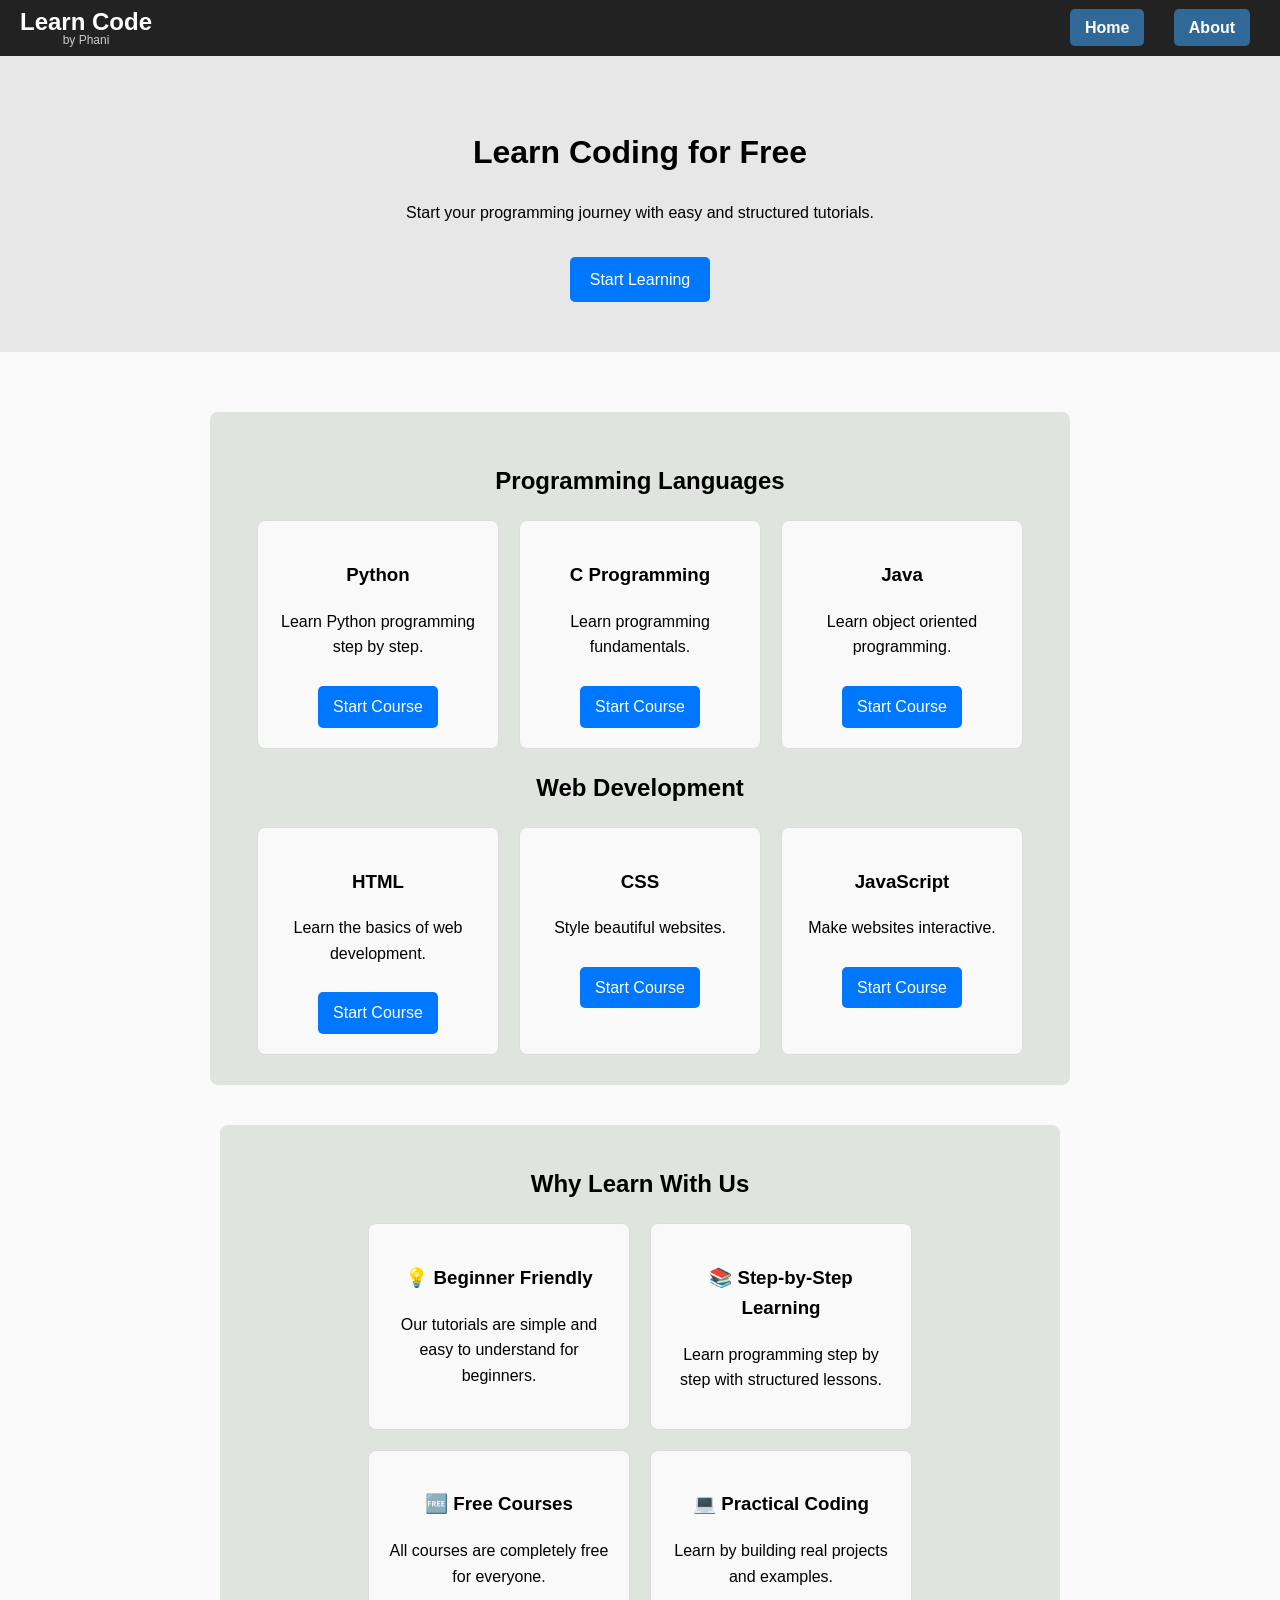
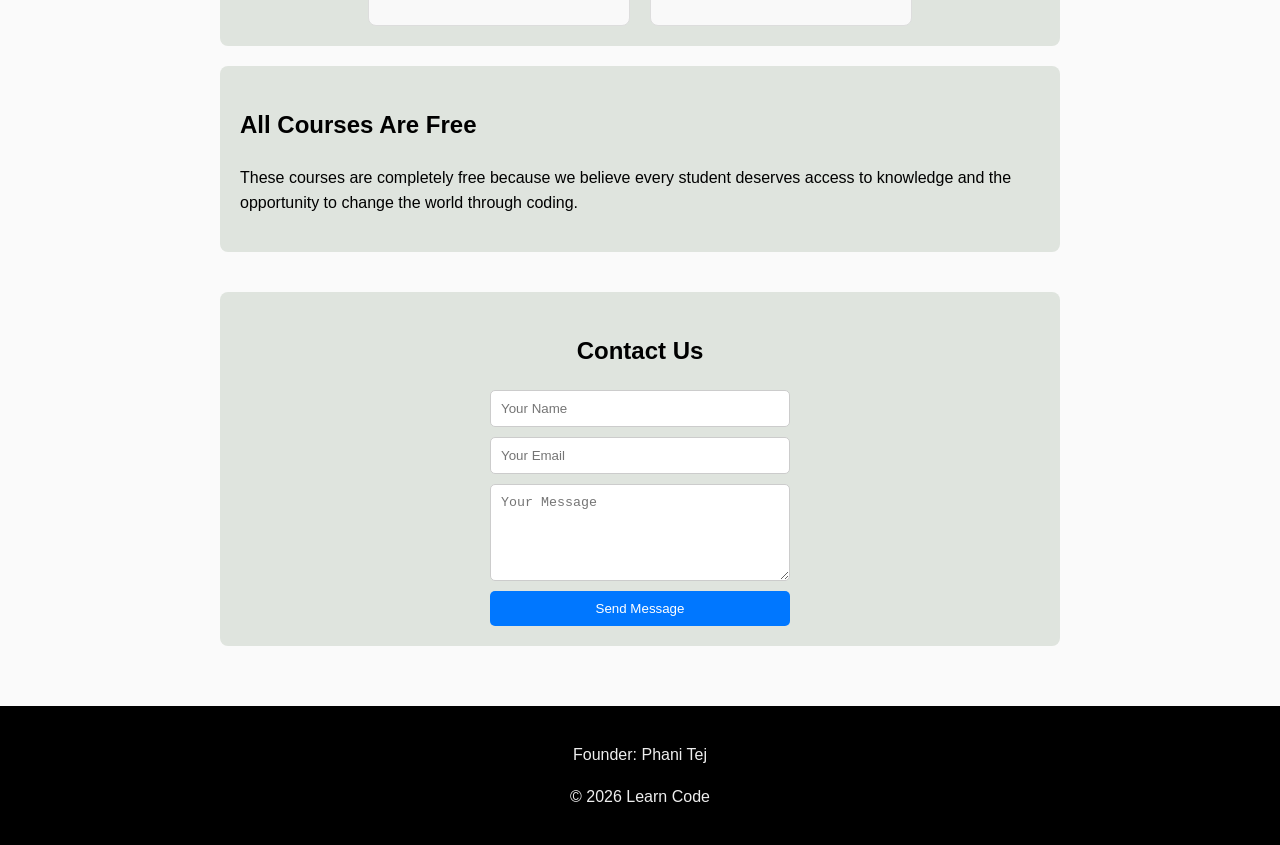
<file: index.html>
<!DOCTYPE html> 
<html lang="en">  
<head>  
  <meta charset="UTF-8">  
  <meta http-equiv="X-UA-Compatible" content="IE=Edge">  
  <meta name="viewport" content="width=device-width, initial-scale=1">  
  <meta name="description" content="Learn code with me - Phanitej">  
  <title>LEARN CODE</title>  
  <link rel="stylesheet" href="style.css">  
</head>
<body>
  <nav>
    <div class="brand">
      <h2 class="logo">Learn Code</h2>
      <p class="tagline">by Phani</p>
    </div>

    <div class="menu">
      <a href="index.html">Home</a>
      <a href="about.html">About</a>
    </div>
  </nav>
  
  <header class="hero">
    <h1>Learn Coding for Free</h1>

    <p>Start your programming journey with easy and structured tutorials.</p>

    <a href="#courses" class="start-btn">Start Learning</a>

  </header>
  <main class="container">
    
    <section class="courses" id="courses">

      <h2>Programming Languages</h2>

      <div class="course-container">

        <div class="course-card">
          <h3>Python</h3>
          <p>Learn Python programming step by step.</p>
          <a href="Python.html">Start Course</a>
        </div>

        <div class="course-card">
          <h3>C Programming</h3>
          <p>Learn programming fundamentals.</p>
          <a href="C.html">Start Course</a>
        </div>

        <div class="course-card">
          <h3>Java</h3>
          <p>Learn object oriented programming.</p>
          <a href="Java.html">Start Course</a>
        </div>

      </div>

      <h2>Web Development</h2>

      <div class="course-container">

        <div class="course-card">
          <h3>HTML</h3>
          <p>Learn the basics of web development.</p>
          <a href="HTML.html">Start Course</a>
        </div>

        <div class="course-card">
          <h3>CSS</h3>
          <p>Style beautiful websites.</p>
          <a href="CSS.html">Start Course</a>
        </div>

        <div class="course-card">
          <h3>JavaScript</h3>
          <p>Make websites interactive.</p>
          <a href="JavaScript.html">Start Course</a>
        </div>

      </div>


    </section>
    <section class="features">

      <h2>Why Learn With Us</h2>

      <div class="feature-container">

        <div class="feature-card">
          <h3>💡 Beginner Friendly</h3>
          <p>Our tutorials are simple and easy to understand for beginners.</p>
        </div>

        <div class="feature-card">
          <h3>📚 Step-by-Step Learning</h3>
          <p>Learn programming step by step with structured lessons.</p>
        </div>

        <div class="feature-card">
          <h3>🆓 Free Courses</h3>
          <p>All courses are completely free for everyone.</p>
        </div>

        <div class="feature-card">
          <h3>💻 Practical Coding</h3>
          <p>Learn by building real projects and examples.</p>
        </div>

      </div>

    </section>

    <section>
      <h2>All Courses Are Free</h2>
      <p>
      These courses are completely free because we believe
      every student deserves access to knowledge and the
      opportunity to change the world through coding.
      </p>
    </section>
    <section class="contact">

      <h2>Contact Us</h2>

      <form>

        <input type="text" placeholder="Your Name" required>

        <input type="email" placeholder="Your Email" required>

        <textarea placeholder="Your Message" rows="5" required></textarea>

        <button type="submit">Send Message</button>

      </form>

    </section>
  </main>

  <footer>
    <p>Founder: Phani Tej</p>
    <p>&copy; 2026 Learn Code</p>
  </footer>
</body>
</html>
</file>
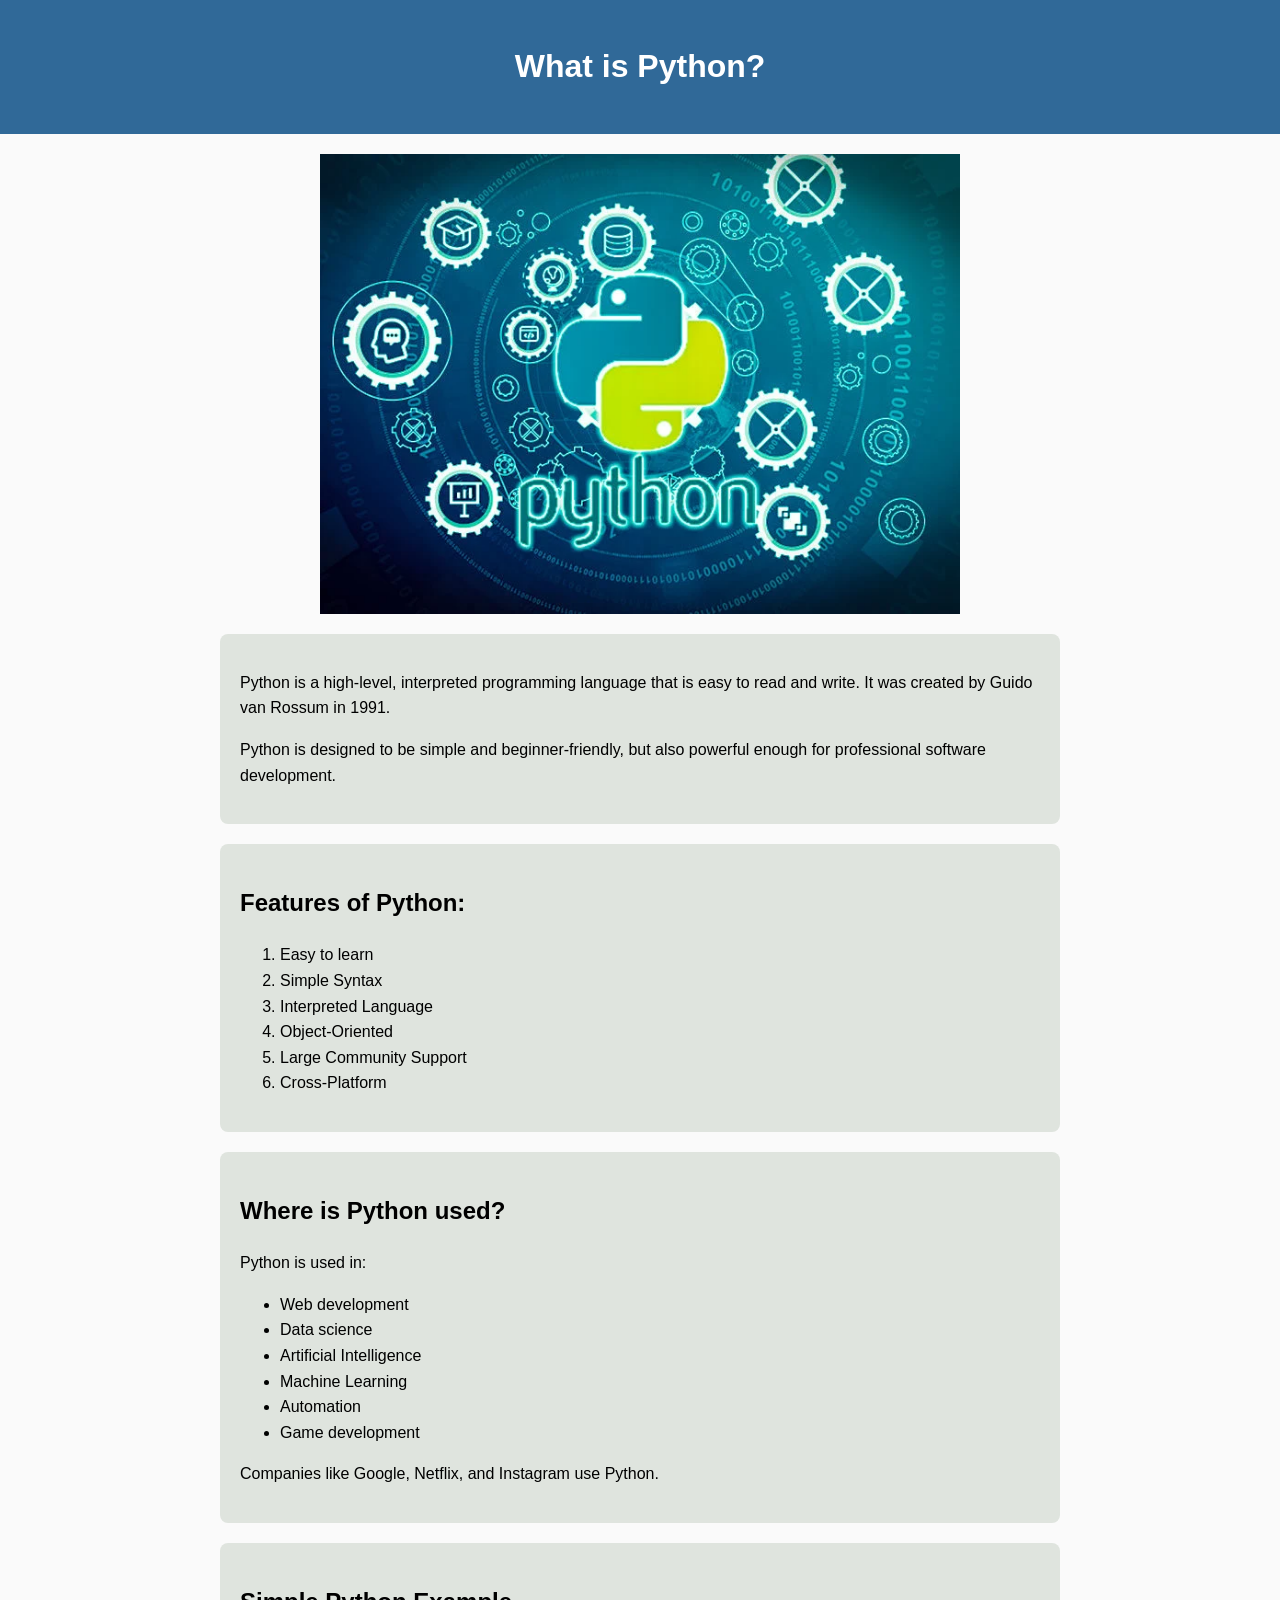
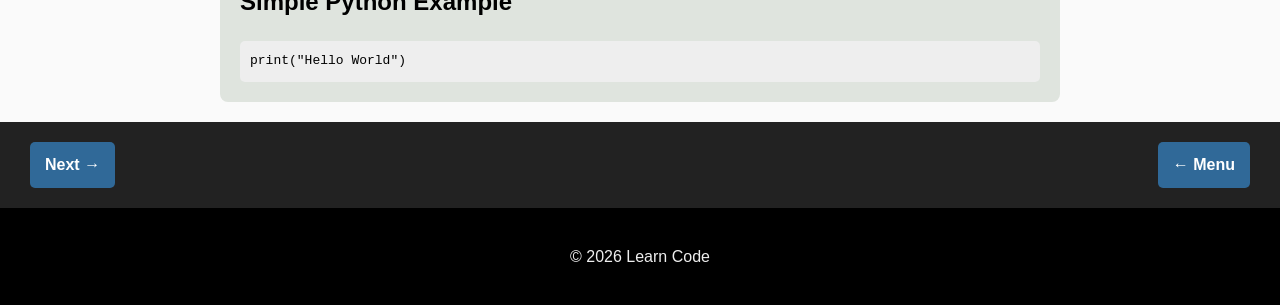
<file: 1What is Python.html>
<!DOCTYPE html>
<html>

<head>
    <meta charset="UTF-8">
    <meta name="viewport" content="width=device-width, initial-scale=1">
    <title>What is Python?</title>
    <meta name="description"
        content="Learn what Python is, its features, and where it is used. Beginner-friendly guide.">
    <link rel="stylesheet" href="style.css">
</head>

<body>
    <header class="heroine">
        <h1>What is Python?</h1>
    </header>

    <img src="Python.webp" alt="Python Programming" class="image" width="50%">
    <section>
        <p>Python is a high-level, interpreted programming language that is easy to read and write.
            It was created by Guido van Rossum in 1991.</p>
        <p>Python is designed to be simple and beginner-friendly, but also powerful enough for professional software
            development.</p>
    </section>
    <section>
        <h2>Features of Python:</h2>
        <ol>
            <li>Easy to learn</li>
            <li>Simple Syntax</li>
            <li>Interpreted Language</li>
            <li>Object-Oriented</li>
            <li>Large Community Support</li>
            <li>Cross-Platform</li>
        </ol>
    </section>
    <section>
        <h2>Where is Python used?</h2>
        <p>Python is used in:</p>
        <ul>
            <li>Web development</li>
            <li>Data science</li>
            <li>Artificial Intelligence</li>
            <li>Machine Learning</li>
            <li>Automation</li>
            <li>Game development</li>
        </ul>
        <p>Companies like Google, Netflix, and Instagram use Python.</p>
    </section>
    <section>
        <h2>Simple Python Example</h2>
        <code>
            print("Hello World")
        </code>
    </section>


    <nav>
        <a href="2Why learn Python.html">Next →</a>
        <a href="Python.html">← Menu</a>
    </nav>
    <footer>
        <p>© 2026 Learn Code</p>
    </footer>


</body>

</html>
</file>
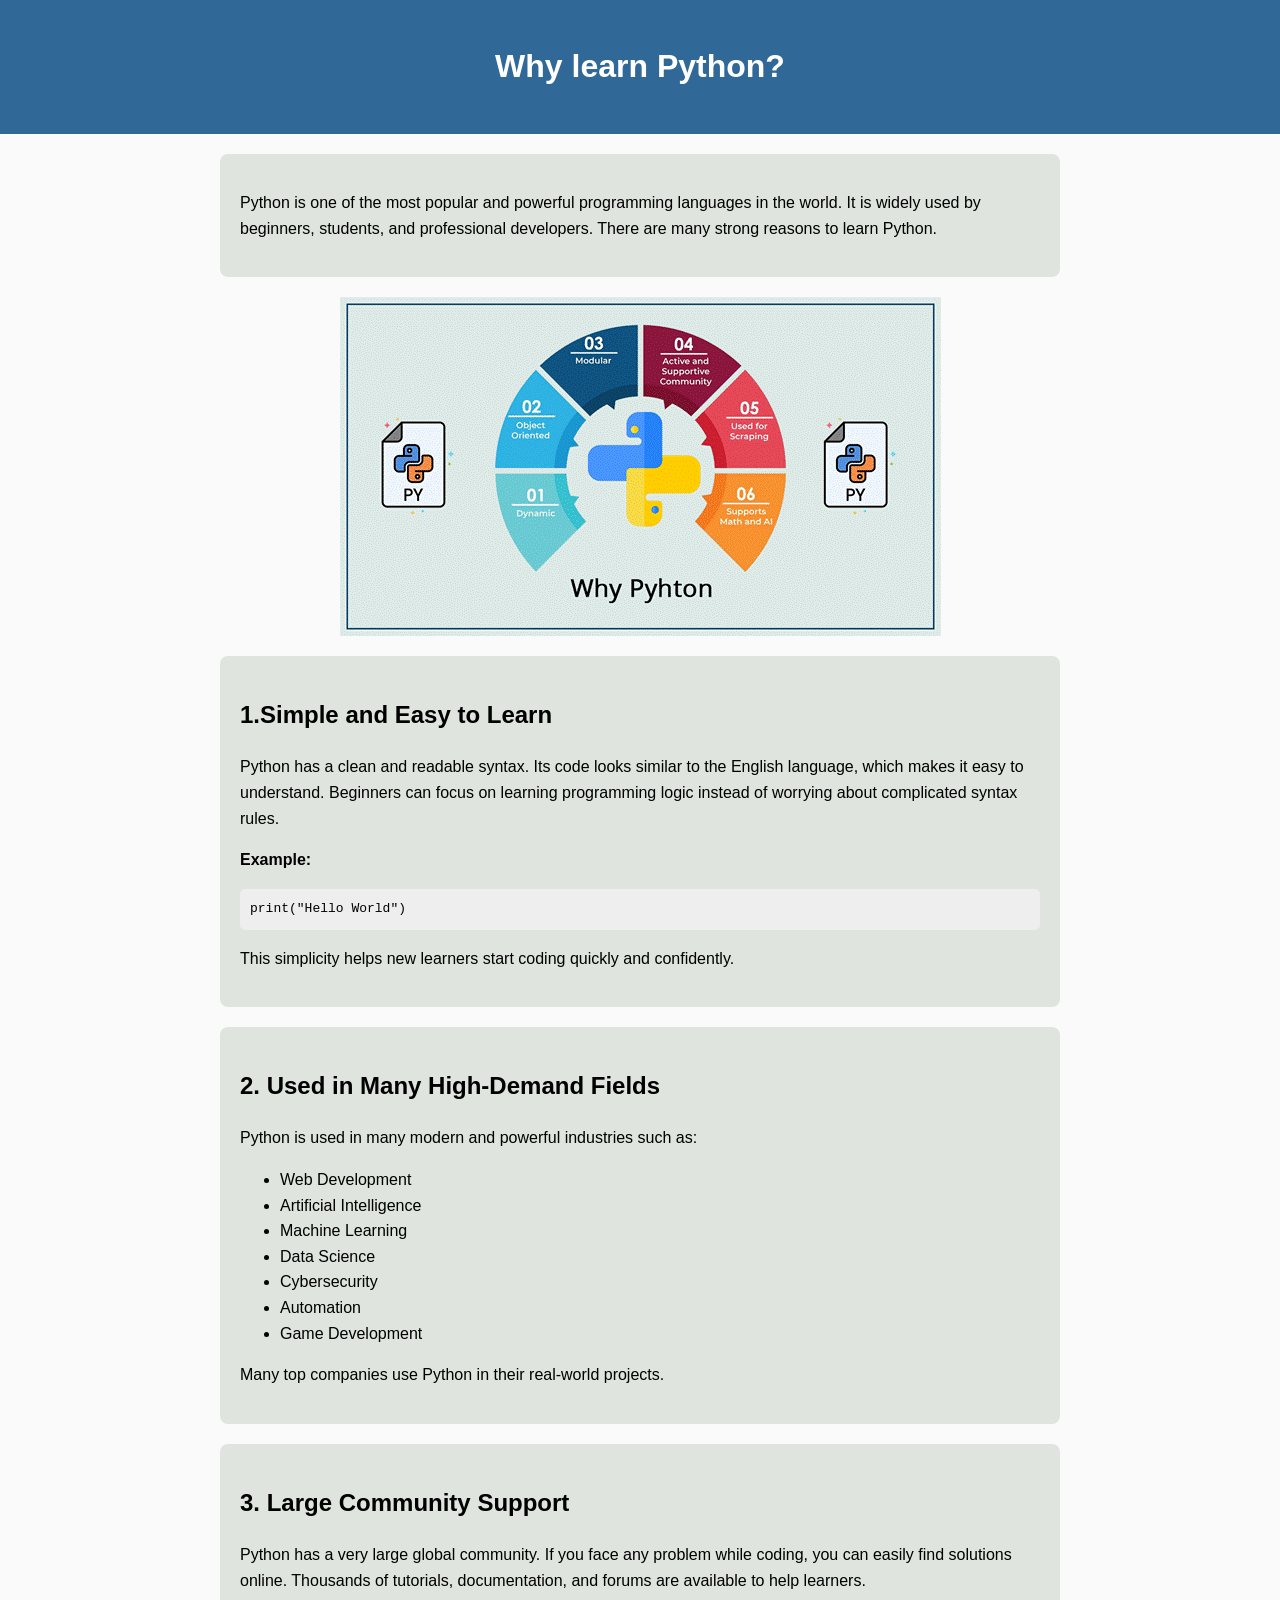
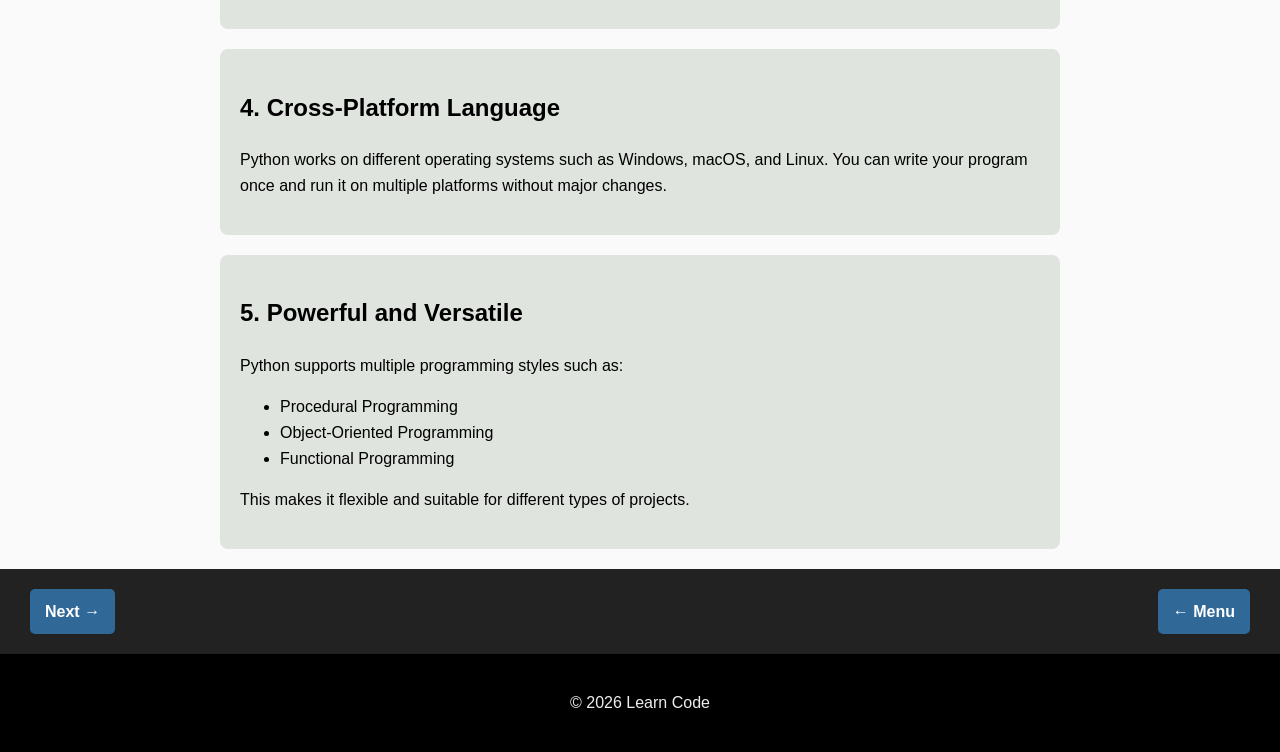
<file: 2Why learn Python.html>
<!DOCTYPE html>
<html>

<head>
  <meta charset="UTF-8">
  <meta name="viewport" content="width=device-width, initial-scale=1">
  <title>Why learn Python?</title>
  <link rel="stylesheet" href="style.css">
</head>

<body>
  <header class="heroine">
    <h1>Why learn Python?</h1>
  </header>
  <main>
    <section>
      <p>Python is one of the most popular and powerful programming languages in the world. It is widely used by
        beginners, students, and professional developers. There are many strong reasons to learn Python.</p>
    </section>
    <img src="WhyPython.webp" alt="Why learn Python?" class="image">
    <section>
      <h2>1.Simple and Easy to Learn</h2>
      <p>Python has a clean and readable syntax. Its code looks similar to the English language, which makes it easy to
        understand. Beginners can focus on learning programming logic instead of worrying about complicated syntax
        rules.
      </p>
      <p class="bold">Example:</p>
      <code>
        print("Hello World")
    </code>
      <p>This simplicity helps new learners start coding quickly and confidently.</p>
    </section>
    <section>
      <h2>2. Used in Many High-Demand Fields</h2>
      <p>Python is used in many modern and powerful industries such as:</p>
      <ul>
        <li>Web Development </li>
        <li>Artificial Intelligence</li>
        <li>Machine Learning</li>
        <li>Data Science</li>
        <li>Cybersecurity</li>
        <li>Automation</li>
        <li>Game Development</li>
      </ul>
      <p>Many top companies use Python in their real-world projects.</p>
    </section>
    <section>
      <h2>3. Large Community Support</h2>
      <p>Python has a very large global community. If you face any problem while coding, you can easily find solutions
        online. Thousands of tutorials, documentation, and forums are available to help learners.</p>
    </section>
    <section>
      <h2>4. Cross-Platform Language</h2>
      <p>Python works on different operating systems such as Windows, macOS, and Linux. You can write your program once
        and run it on multiple platforms without major changes.</p>
    </section>
    <section>
      <h2>5. Powerful and Versatile</h2>
      <p>Python supports multiple programming styles such as:</p>
      <ul>
        <li>Procedural Programming</li>
        <li>Object-Oriented Programming</li>
        <li>Functional Programming</li>
      </ul>
      <p>This makes it flexible and suitable for different types of projects.</p>
    </section>
  </main>

  <nav>
    <a href="3Features of Python.html">Next →</a>
    <a href="Python.html">← Menu</a>
  </nav>

  <footer>
    <p>&copy; 2026 Learn Code </p>
  </footer>


</body </html>
</file>
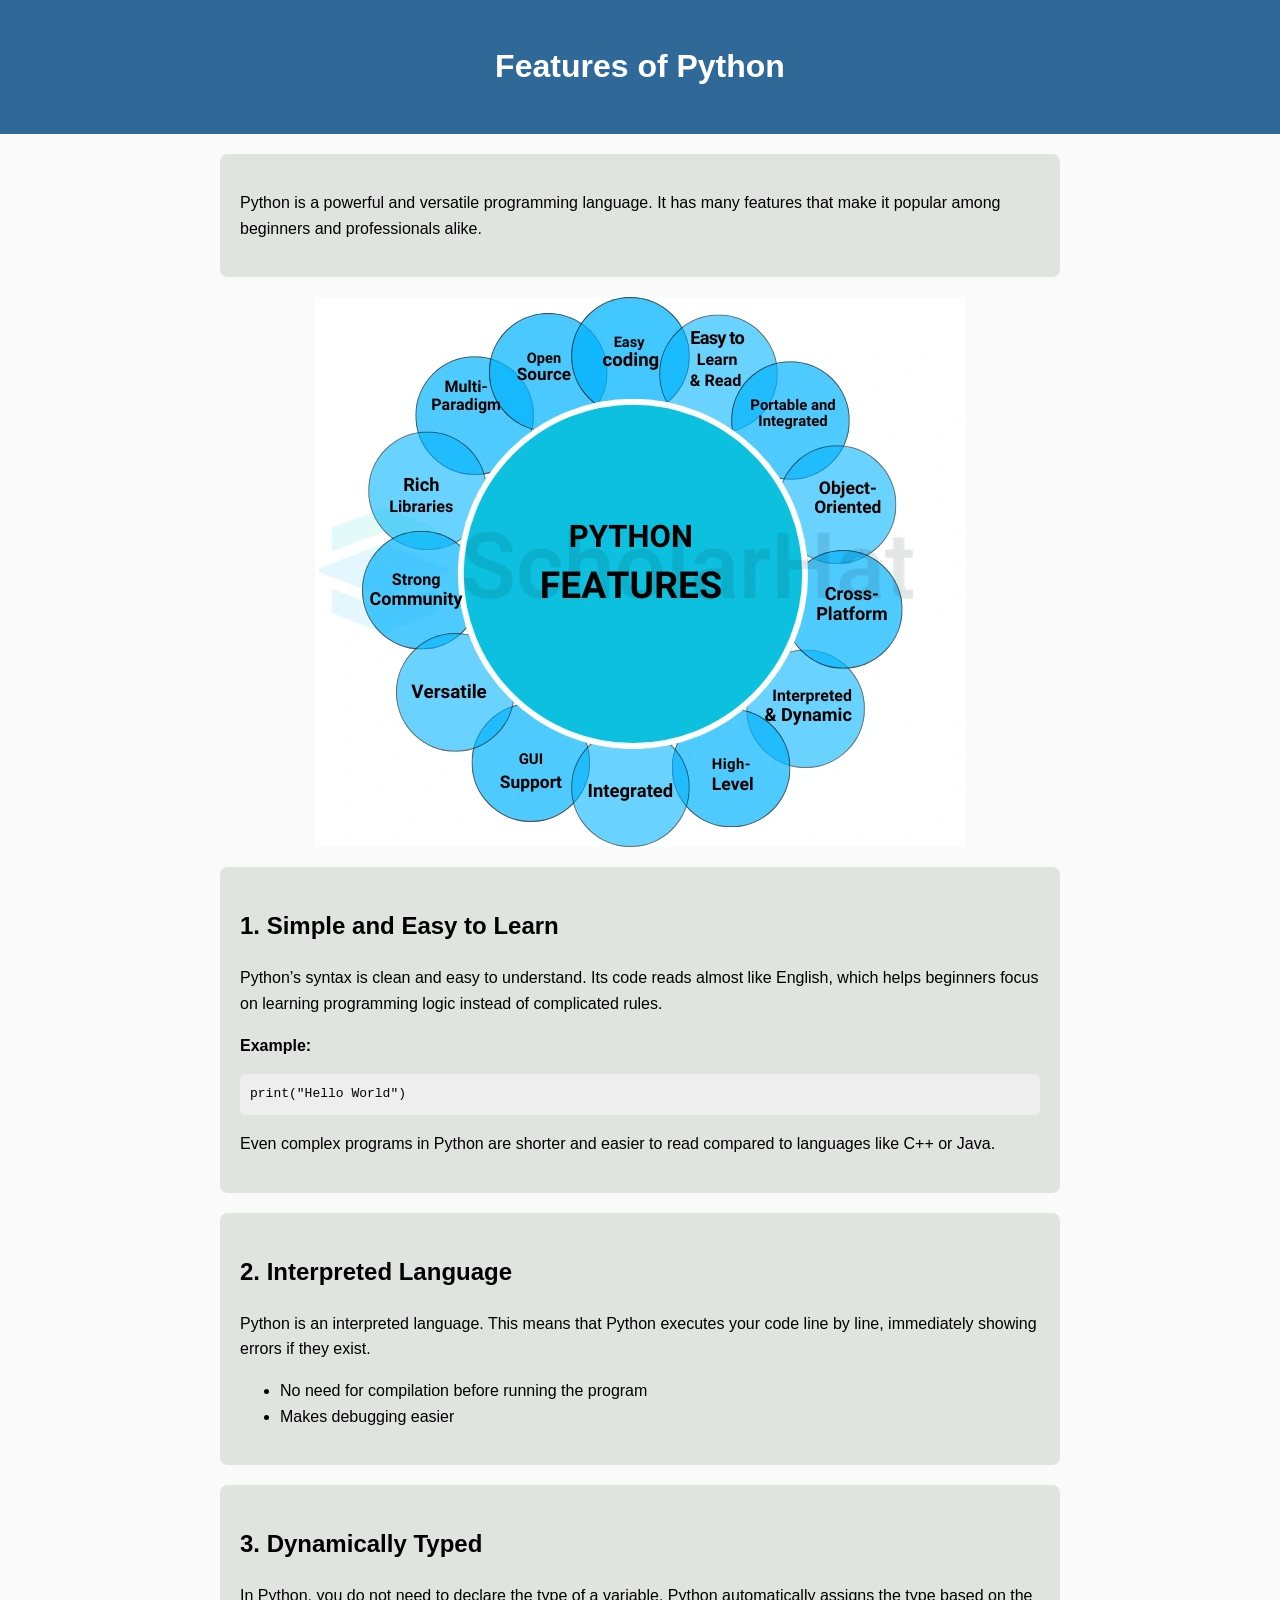
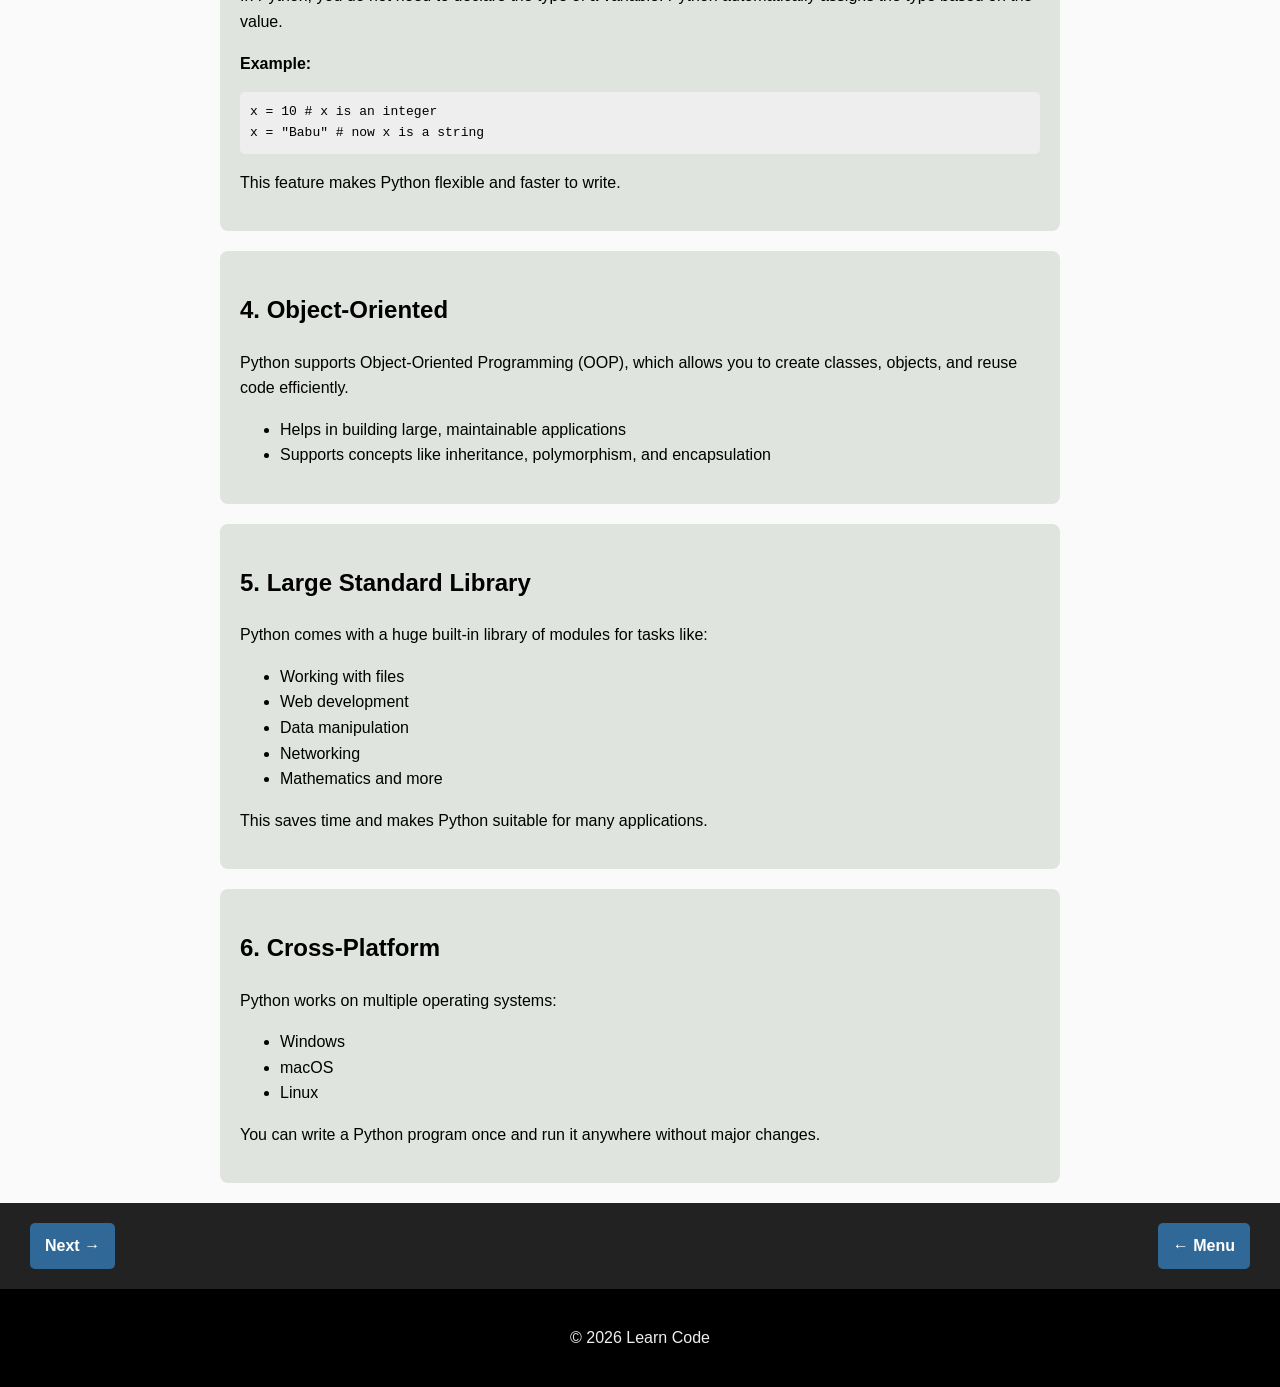
<file: 3Features of Python.html>
<!DOCTYPE html>
<html>

<head>
  <meta charset="UTF-8">
  <meta name="viewport" content="width=device-width, initial-scale=1">
  <title>Features of Python</title>
  <link rel="stylesheet" href="style.css">
</head>

<body>
  <header class="heroine">
    <h1>Features of Python</h1>
  </header>
  <section>
    <p>Python is a powerful and versatile programming language. It has many features that make it popular among
      beginners and professionals alike.</p>
  </section>
  <img src="featuresofpython.webp" alt="Features of Python" class="image">
  <section>
    <h2>1. Simple and Easy to Learn</h2>
    <p>Python’s syntax is clean and easy to understand. Its code reads almost like English, which helps beginners focus
      on learning programming logic instead of complicated rules.</p>
    <p><strong>Example:</strong></p>
    <code>
      print("Hello World")
    </code>
    <p>Even complex programs in Python are shorter and easier to read compared to languages like C++ or Java.</p>
  </section>
  <section>
    <h2>2. Interpreted Language</h2>
    <p>Python is an interpreted language. This means that Python executes your code line by line, immediately showing
      errors if they exist.</p>
    <ul>
      <li>No need for compilation before running the program</li>
      <li>Makes debugging easier</li>
    </ul>
  </section>
  <section>
    <h2>3. Dynamically Typed</h2>
    <p>In Python, you do not need to declare the type of a variable. Python automatically assigns the type based on the
      value.</p>
    <p class="bold">Example:</p>
    <code>
      x = 10      # x is an integer<br>
      x = "Babu"  # now x is a string
    </code>
    <p>This feature makes Python flexible and faster to write.</p>
  </section>
  <section>
    <h2>4. Object-Oriented</h2>
    <p>Python supports Object-Oriented Programming (OOP), which allows you to create classes, objects, and reuse code
      efficiently.</p>
    <ul>
      <li>Helps in building large, maintainable applications</li>
      <li>Supports concepts like inheritance, polymorphism, and encapsulation</li>
    </ul>
  </section>
  <section>
    <h2>5. Large Standard Library</h2>
    <p>Python comes with a huge built-in library of modules for tasks like:</p>
    <ul>
      <li>Working with files</li>
      <li>Web development</li>
      <li>Data manipulation</li>
      <li>Networking</li>
      <li>Mathematics and more</li>
    </ul>
    <p>This saves time and makes Python suitable for many applications.</p>
  </section>
  <section>
    <h2>6. Cross-Platform</h2>
    <p>Python works on multiple operating systems:</p>
    <ul>
      <li>Windows</li>
      <li>macOS</li>
      <li>Linux</li>
    </ul>
    <p>You can write a Python program once and run it anywhere without major changes.</p>

  </section>

  <nav>
    <a href="4Applications of Python.html">Next →</a>
    <a href="Python.html">← Menu</a>
  </nav>
  <footer>
    <p>&copy; 2026 Learn Code </p>
  </footer>


</body </html>
</file>
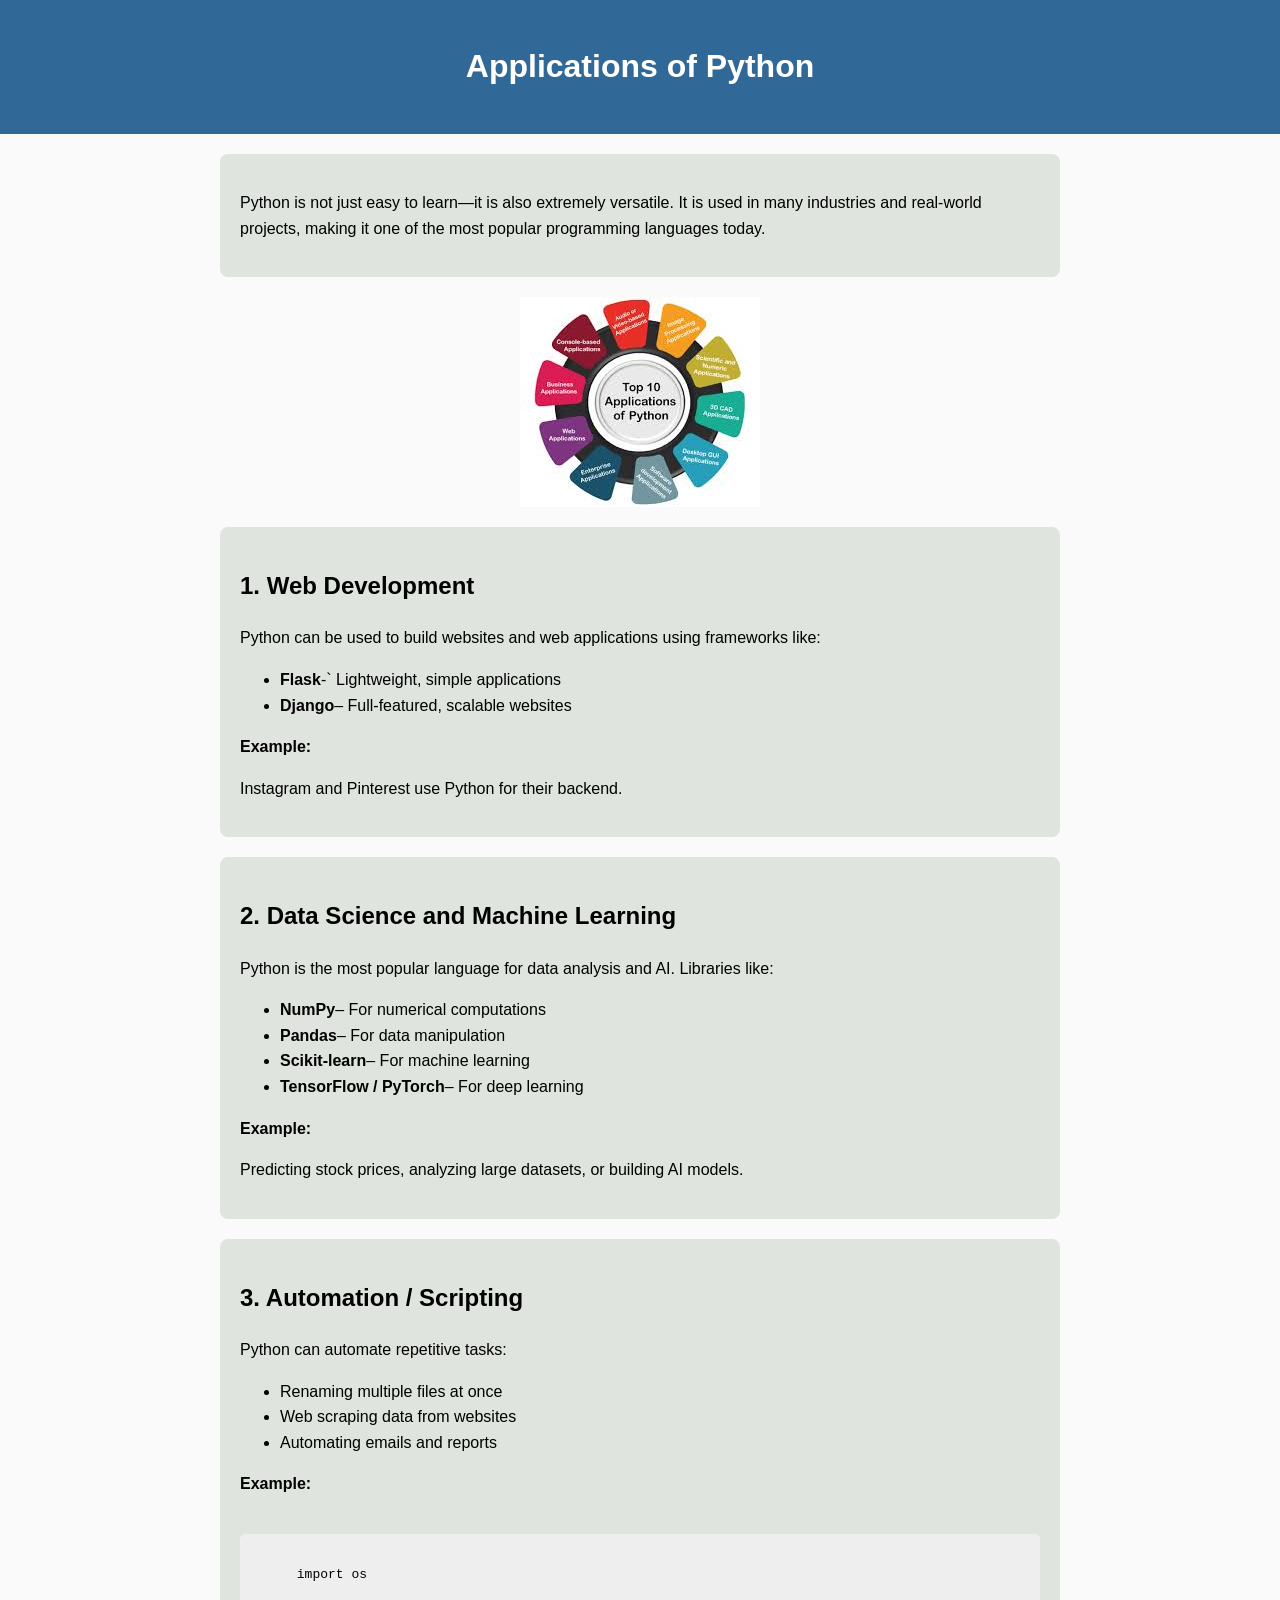
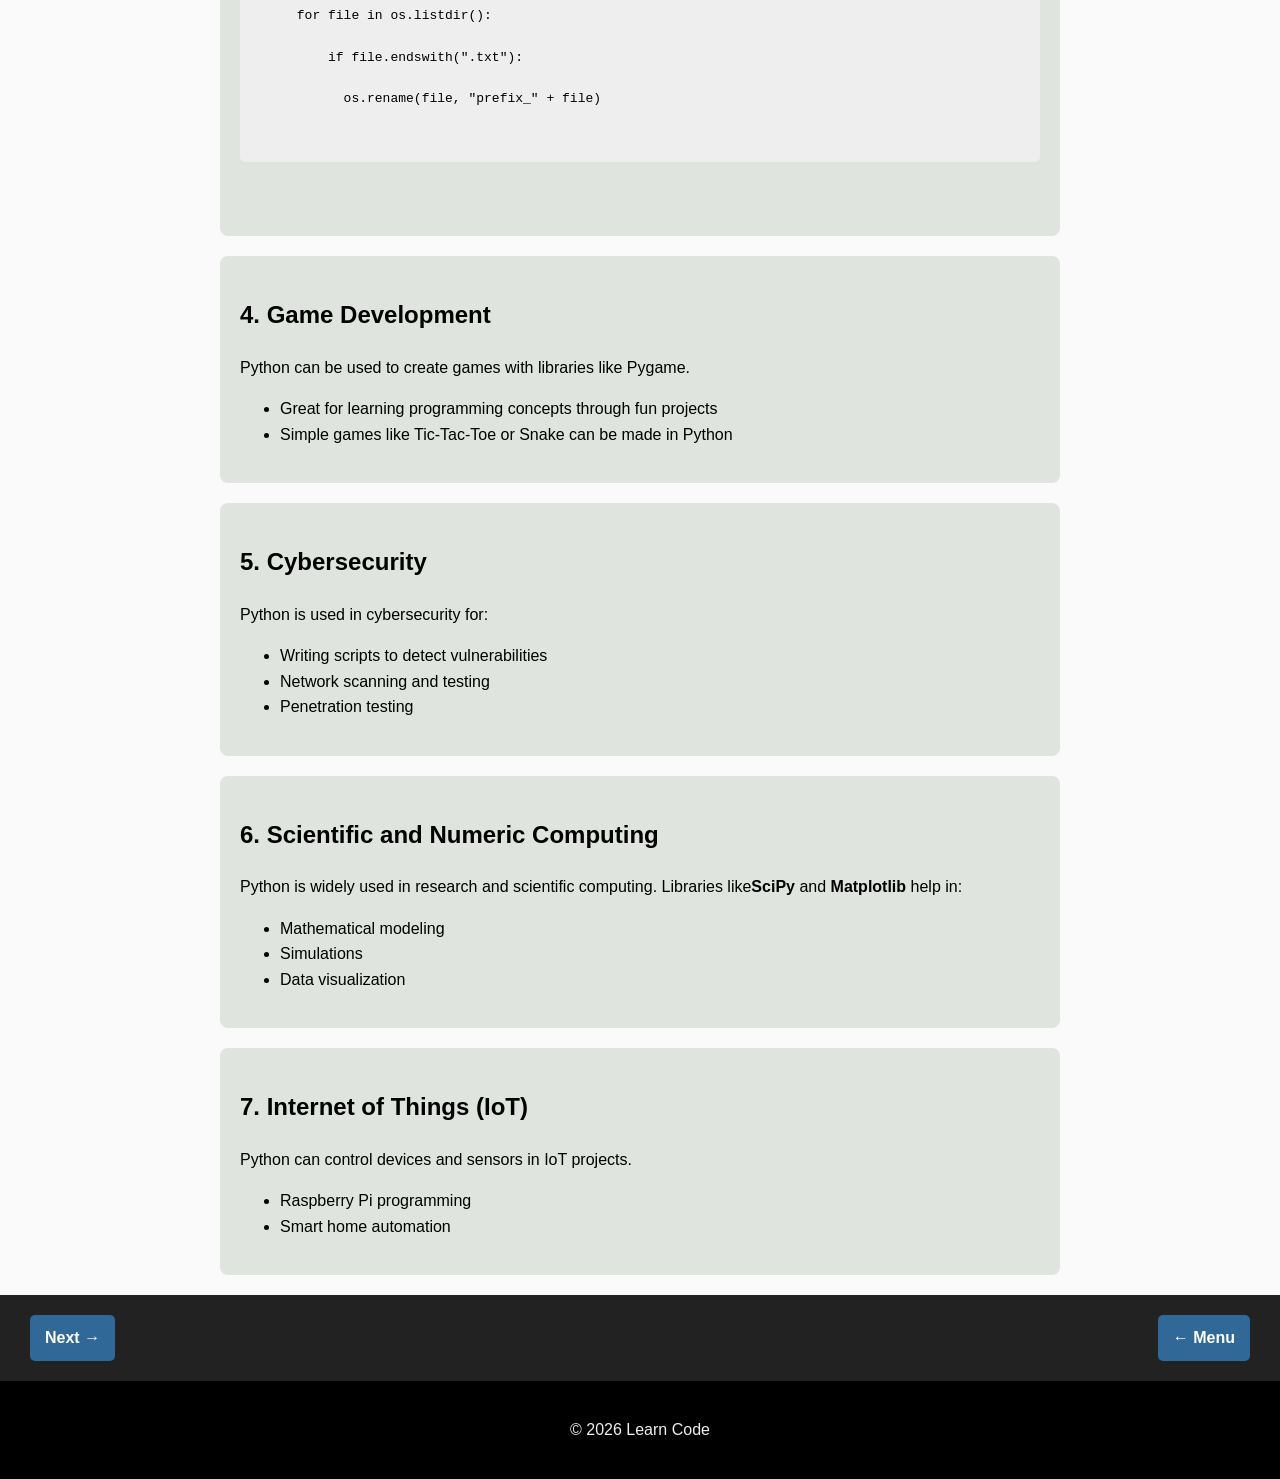
<file: 4Applications of Python.html>
<!DOCTYPE html>
<html>

<head>
  <meta charset="UTF-8">
  <meta name="viewport" content="width=device-width, initial-scale=1">
  <title>Applications of Python</title>
  <link rel="stylesheet" href="style.css">
</head>

<body>
  <header class="heroine">
    <h1>Applications of Python</h1>
  </header>

  <main>
    <section>
      <p>Python is not just easy to learn—it is also extremely versatile. It is used in many industries and real-world
      projects, making it one of the most popular programming languages today.</p>
    </section>
    <img src="applicationsofpython.jpg" alt="Applications of Python" class="image">
    <section>
      <h2>1. Web Development</h2>
      <p>Python can be used to build websites and web applications using frameworks like:</p>
      <ul>
        <li><strong>Flask</strong>-` Lightweight, simple applications</li>
        <li><strong>Django</strong>– Full-featured, scalable websites</li>
      </ul>
      <p><strong>Example:</strong></p>
      <p>Instagram and Pinterest use Python for their backend.</p>

    </section>
    <section>
      <h2>2. Data Science and Machine Learning</h2>
      <p>Python is the most popular language for data analysis and AI. Libraries like:</p>
      <ul>
        <li><strong>NumPy</strong>– For numerical computations</li>
        <li><strong>Pandas</strong>– For data manipulation</li>
        <li><strong>Scikit-learn</strong>– For machine learning</li>
        <li><strong>TensorFlow / PyTorch</strong>– For deep learning</li>
      </ul>
      <p><strong>Example:</strong></p>
      <p>Predicting stock prices, analyzing large datasets, or building AI models.</p>
    </section>
    <section>
      <h2>3. Automation / Scripting</h2>
      <p>Python can automate repetitive tasks:</p>
      <ul>
        <li>Renaming multiple files at once</li>
        <li>Web scraping data from websites</li>
        <li>Automating emails and reports</li>
      </ul>
      <p><strong>Example:</strong></p>
      <pre>
    <code>
      import os

      for file in os.listdir():<br>
          if file.endswith(".txt"): <br>
            os.rename(file, "prefix_" + file)<br>
    </code>
    </pre>
    </section>
    <section>
      <h2>4. Game Development</h2>
      <p>Python can be used to create games with libraries like Pygame.</p>
      <ul>
        <li>Great for learning programming concepts through fun projects</li>
        <li>Simple games like Tic-Tac-Toe or Snake can be made in Python</li>
      </ul>
    </section>
    <section>
      <h2>5. Cybersecurity</h2>
      <p>Python is used in cybersecurity for:</p>
      <ul>
        <li>Writing scripts to detect vulnerabilities</li>
        <li>Network scanning and testing</li>
        <li>Penetration testing</li>
      </ul>
    </section>
    <section>
      <h2>6. Scientific and Numeric Computing</h2>
      <p>Python is widely used in research and scientific computing. Libraries like<strong>SciPy</strong> and
        <strong>Matplotlib</strong> help in:
      </p>
      <ul>
        <li>Mathematical modeling</li>
        <li>Simulations</li>
        <li>Data visualization</li>
      </ul>
    </section>
    <section>
      <h2>7. Internet of Things (IoT)</h2>
      <p>Python can control devices and sensors in IoT projects.</p>
      <ul>
        <li>Raspberry Pi programming</li>
        <li>Smart home automation</li>
      </ul>
    </section>
  </main>

  <nav>
    <a href="5Python Versions and Installation.html">Next →</a>
    <a href="Python.html">← Menu</a>
  </nav>

  <footer>
    <p>&copy; 2026 Learn Code</p>
  </footer>

</body>

</html>
</file>
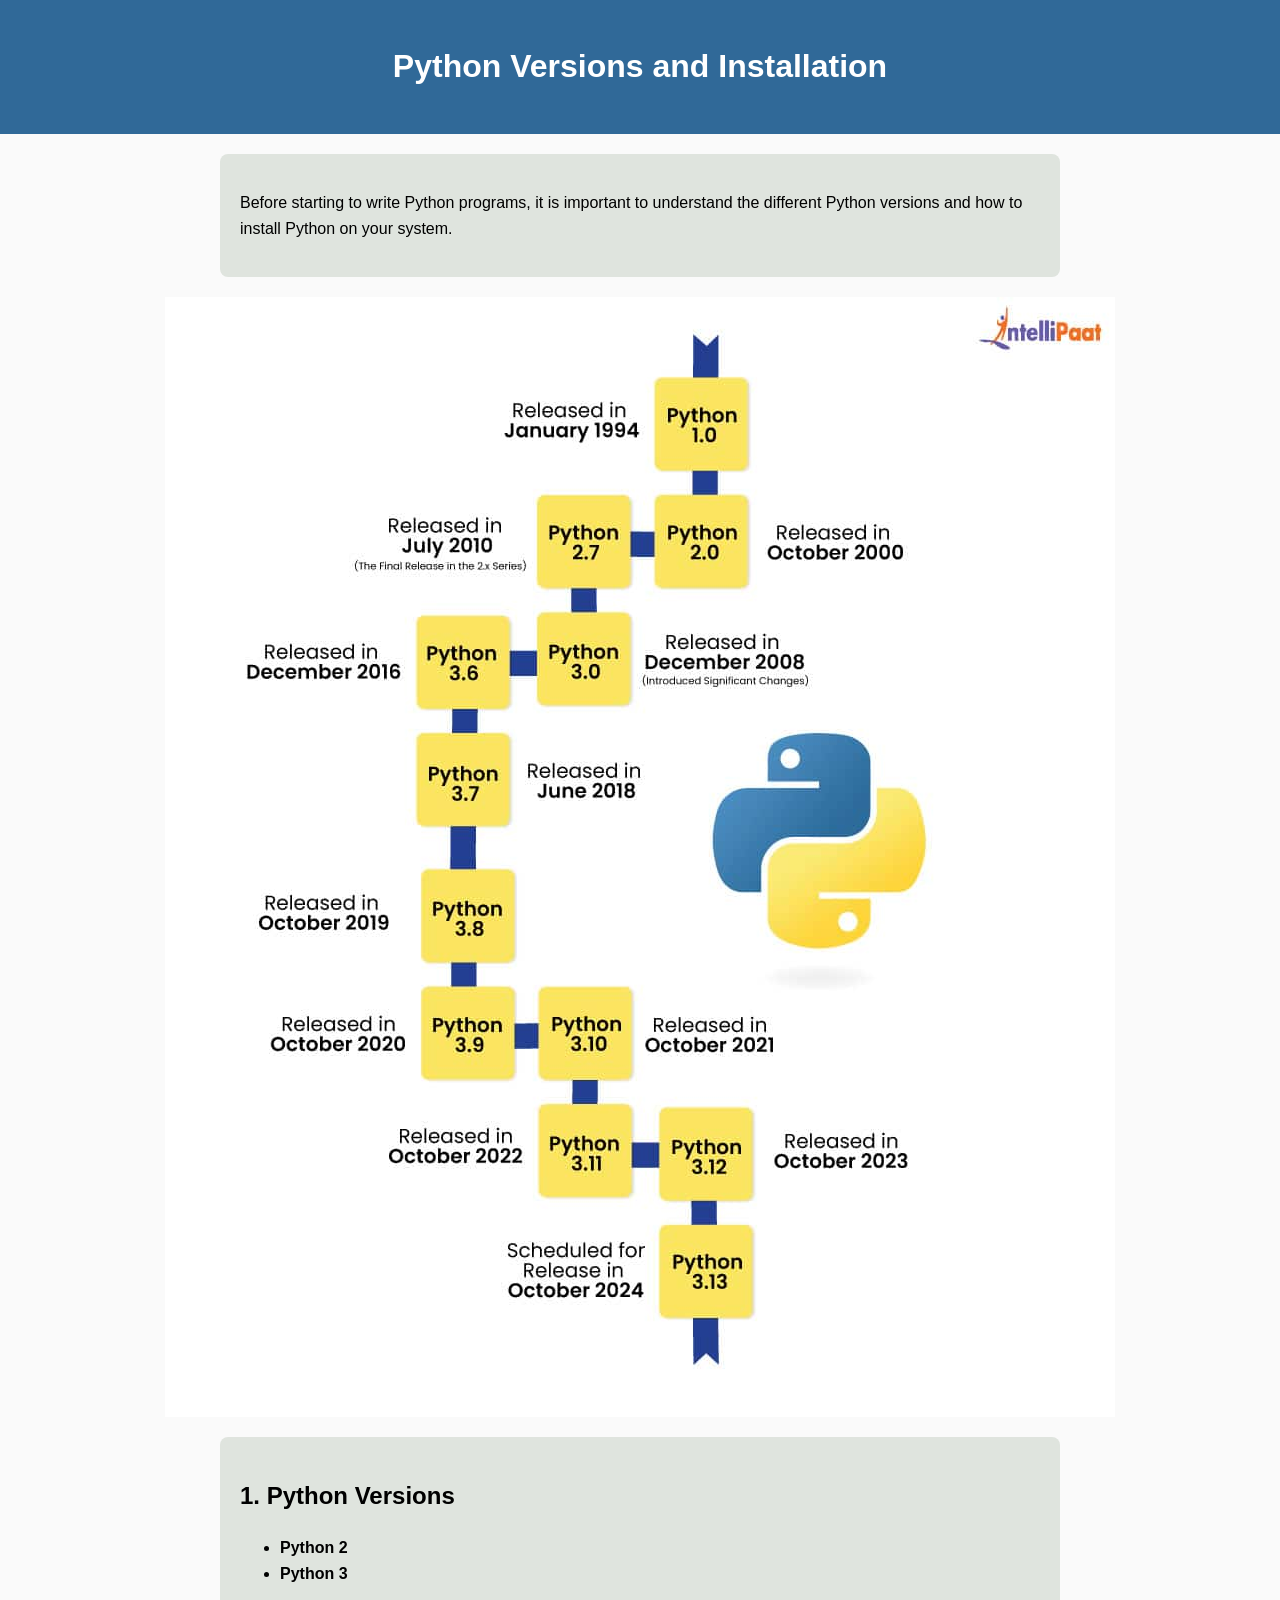
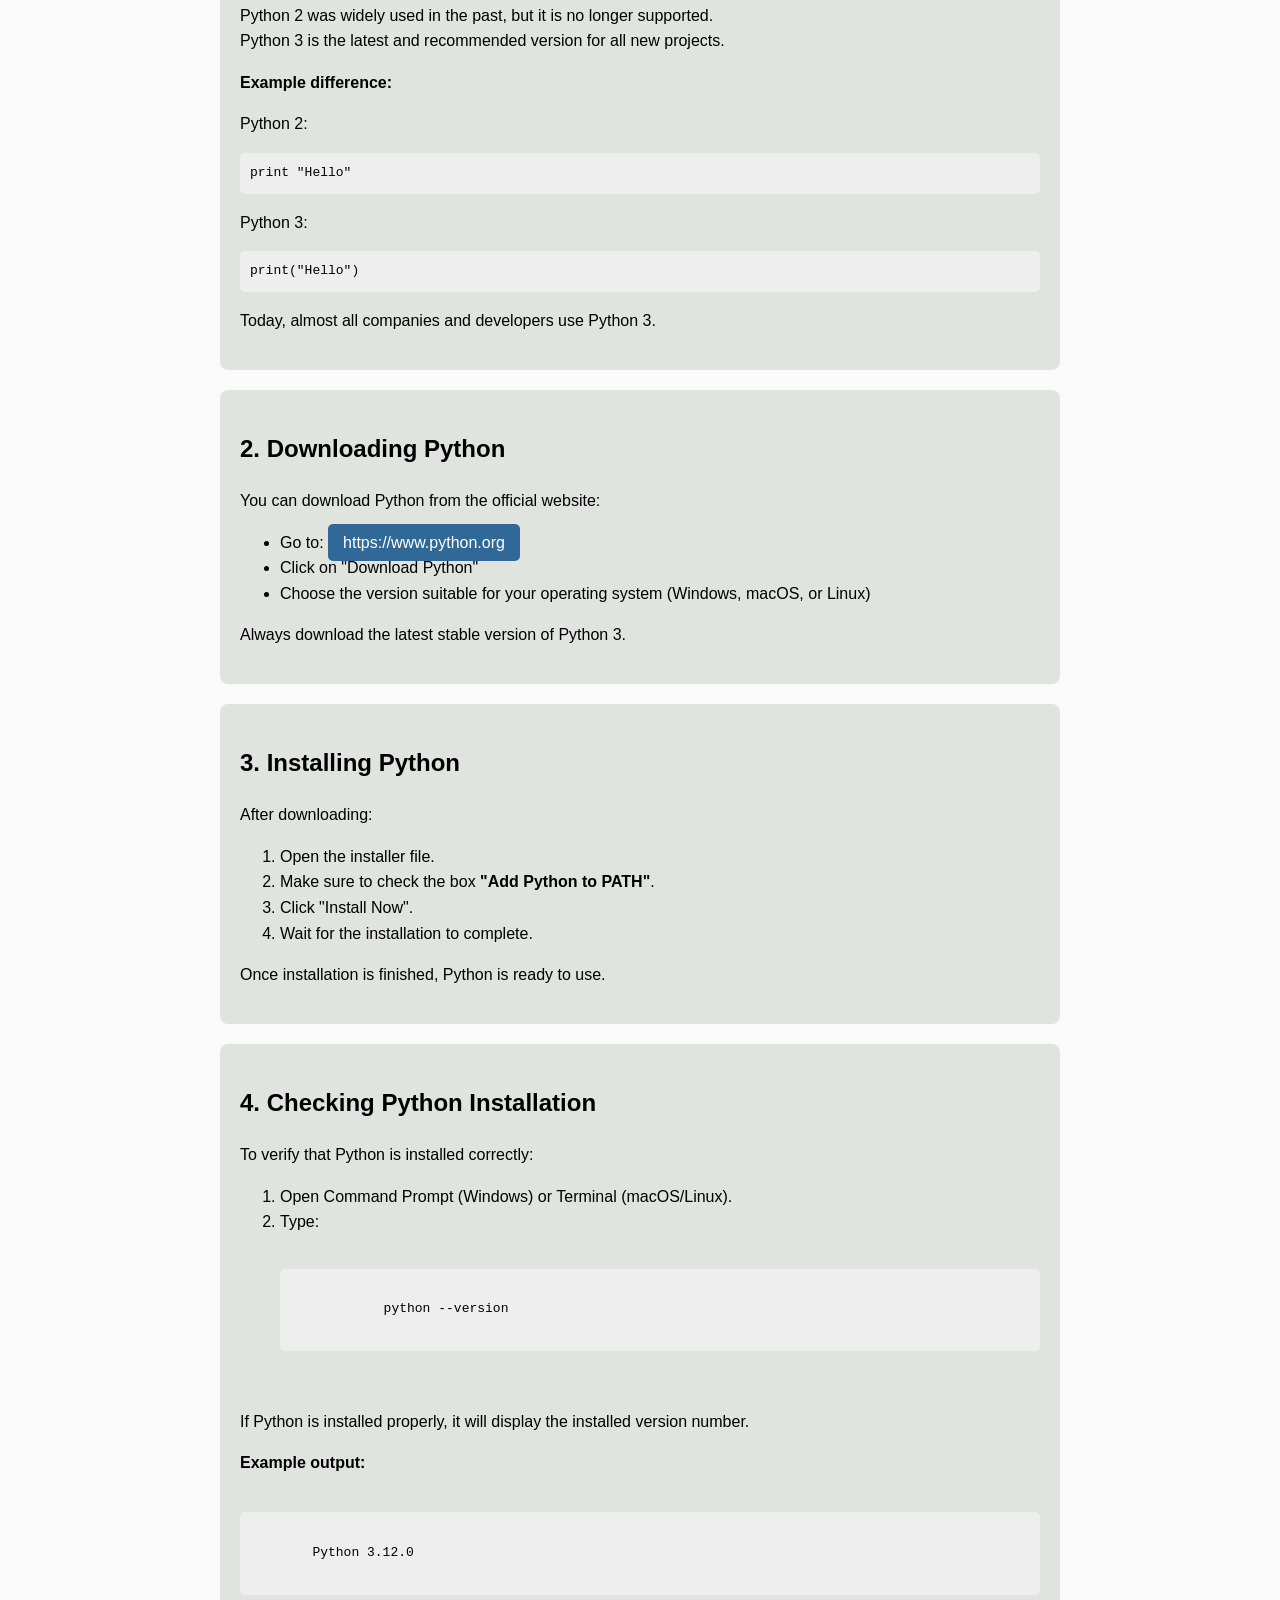
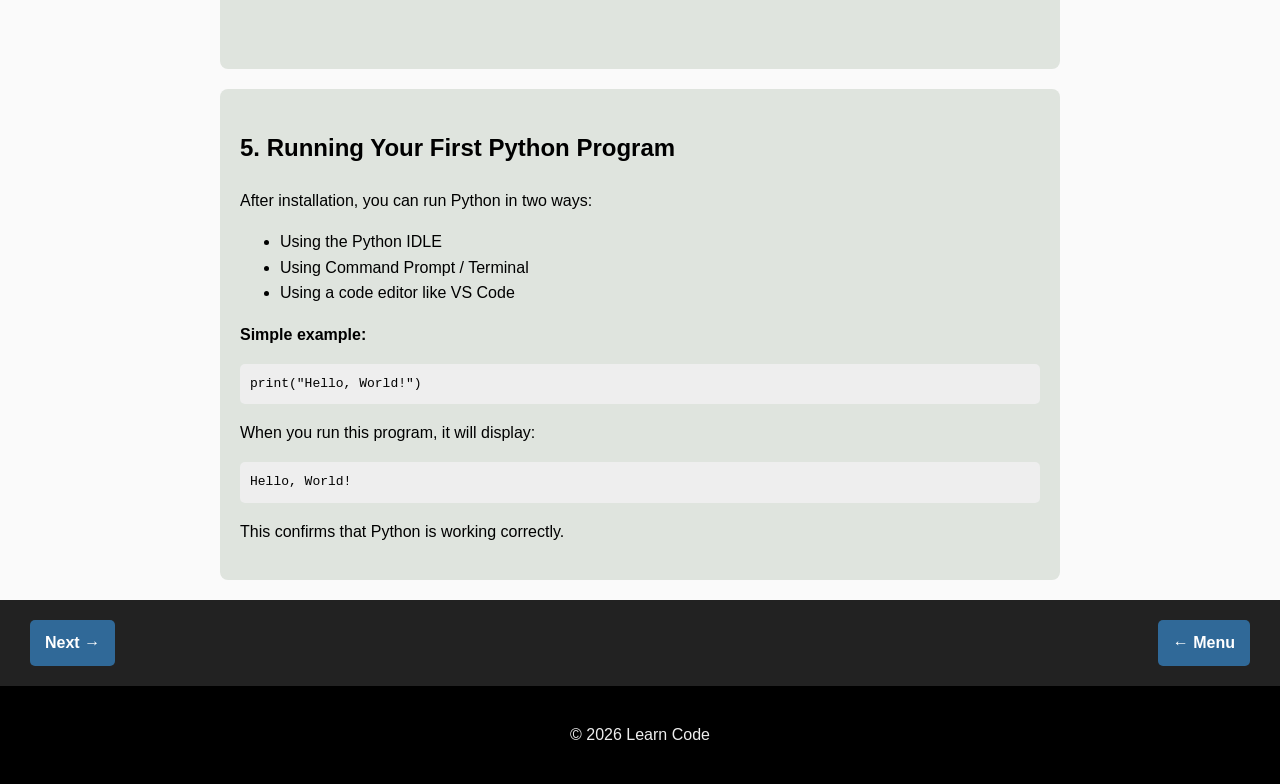
<file: 5Python Versions and Installation.html>
<!DOCTYPE html>
<html>

<head>
  <meta charset="UTF-8">
  <meta name="viewport" content="width=device-width, initial-scale=1">
  <title>Python Versions and Installation</title>
  <link rel="stylesheet" href="style.css">
</head>

<body>
  <header class="heroine">
    <h1>Python Versions and Installation</h1>
  </header>
  <section>
    <p>Before starting to write Python programs, it is important to understand the different Python versions and how to
      install Python on your system.</p>
  </section>
  <img src="pythonversionsandinstallations.jpg" alt="Python versions and installations" class="image">
  <section>
    <h2>1. Python Versions</h2>
    <ul>
      <li><strong>Python 2</strong></li>
      <li><strong>Python 3</strong></li>
    </ul>
    <p>Python 2 was widely used in the past, but it is no longer supported.<br>
      Python 3 is the latest and recommended version for all new projects.</p>
    <p><strong>Example difference:</strong></p>
    <p>Python 2:</p>
    <code>
        print "Hello"
      </code>
    <p>Python 3:</p>
    <code>
        print("Hello")
      </code>
    <p>Today, almost all companies and developers use Python 3.</p>
  </section>
  <section>
    <h2>2. Downloading Python</h2>
    <p>You can download Python from the official website:</p>
    <ul>
      <li>Go to: <a href="https://www.python.org">https://www.python.org</a></li>
      <li>Click on "Download Python"</li>
      <li>Choose the version suitable for your operating system (Windows, macOS, or Linux)</li>
    </ul>
    <p>Always download the latest stable version of Python 3.</p>
  </section>
  <section>
    <h2>3. Installing Python</h2>
    <p>After downloading:</p>
    <ol>
      <li>Open the installer file.</li>
      <li>Make sure to check the box <strong>"Add Python to PATH"</strong>.</li>
      <li>Click "Install Now".</li>
      <li>Wait for the installation to complete.</li>
    </ol>
    <p>Once installation is finished, Python is ready to use.</p>
  </section>
  <section>
    <h2>4. Checking Python Installation</h2>
    <p>To verify that Python is installed correctly:</p>
    <ol>
      <li>Open Command Prompt (Windows) or Terminal (macOS/Linux).</li>
      <li>Type:
        <pre>
          <code>
            python --version
          </code>
        </pre>
    </ol>
    <p>If Python is installed properly, it will display the installed version number.</p>
    <p><strong>Example output:</strong></p>
    <pre>
      <code>
        Python 3.12.0
      </code>
    </pre>

  </section>
  <section>
    <h2>5. Running Your First Python Program</h2>
    <p>After installation, you can run Python in two ways:</p>
    <ul>
      <li>Using the Python IDLE</li>
      <li>Using Command Prompt / Terminal</li>
      <li>Using a code editor like VS Code</li>
    </ul>
    <p><strong>Simple example:</strong></p>
    <code>
      print("Hello, World!")
    </code>
    <p>When you run this program, it will display:</p>
    <code>Hello, World!</code>
    <p>This confirms that Python is working correctly.</p>
  </section>

  <nav>
    <a href="6Your First Python Program.html">Next →</a>
    <a href="Python.html">← Menu</a>
  </nav>

  <footer>
    <p>&copy; 2026 Learn Code</p>
  </footer>
</body>

</html>
</file>
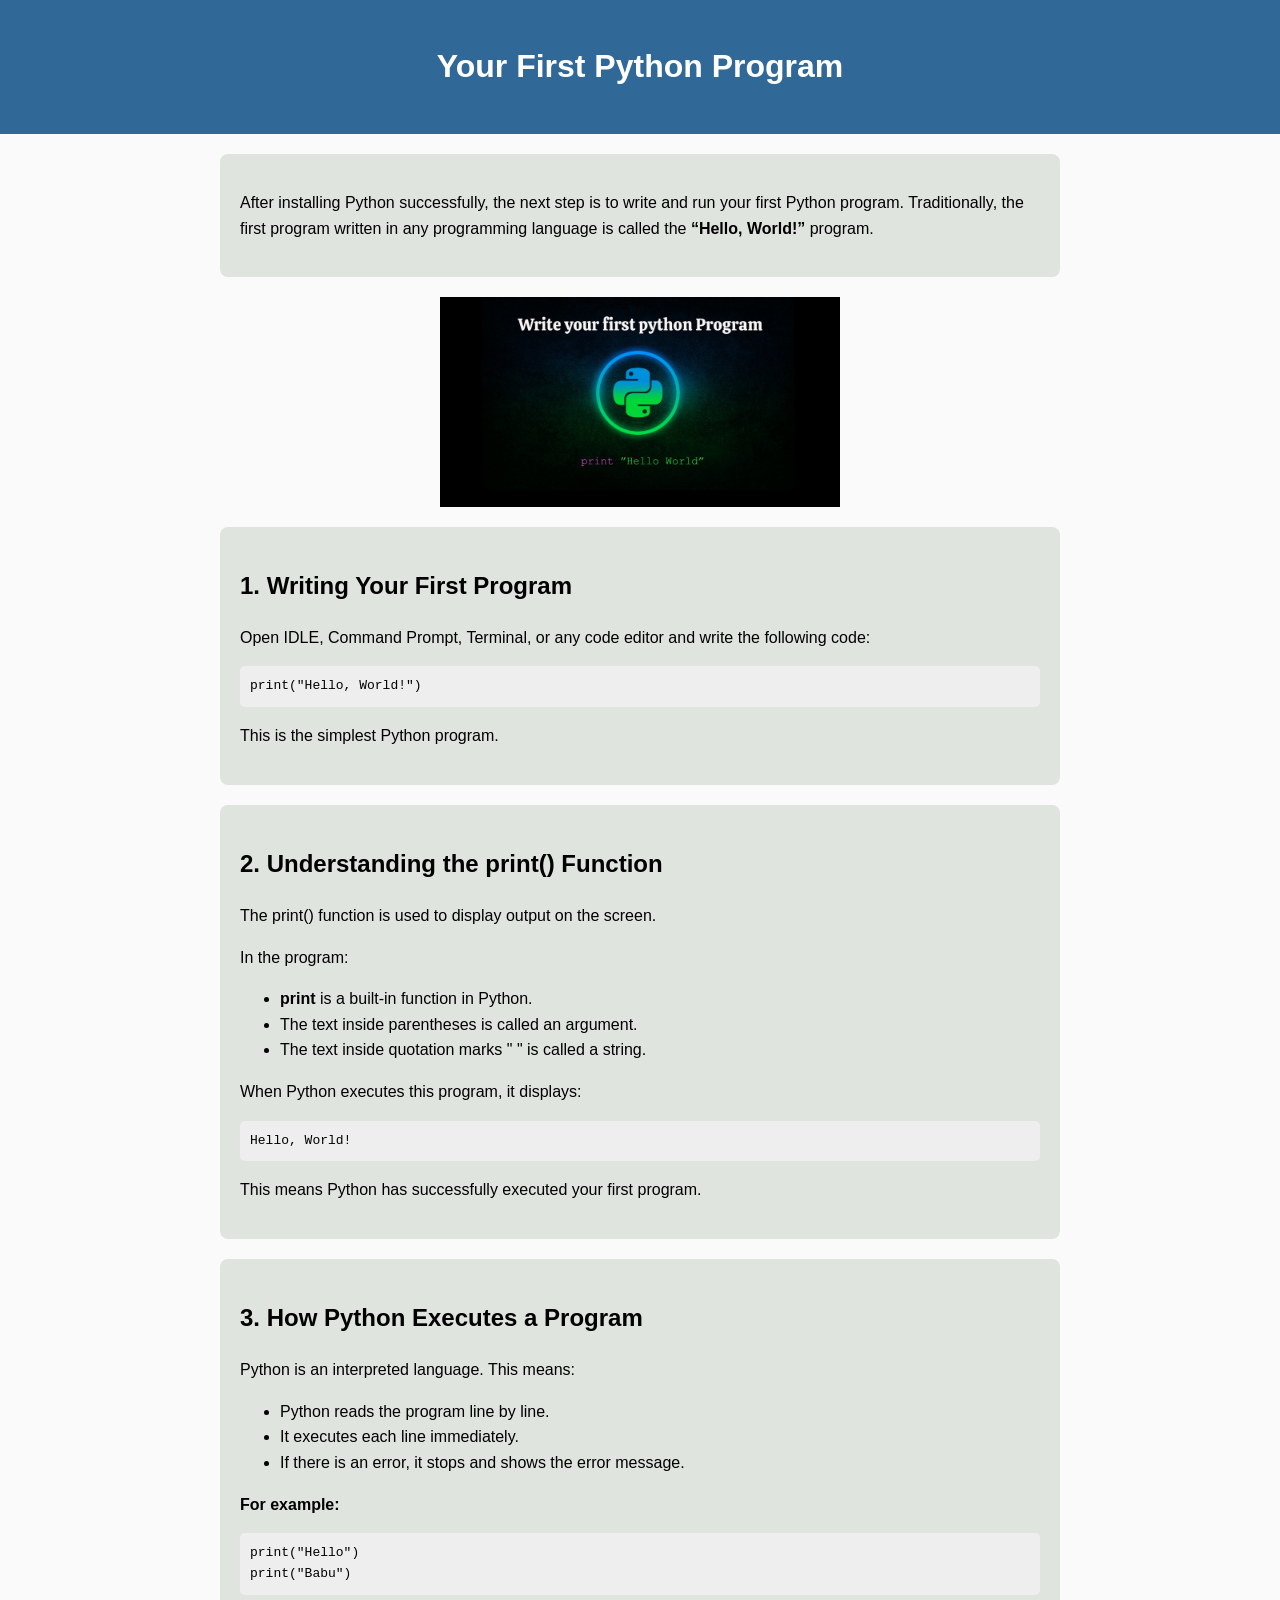
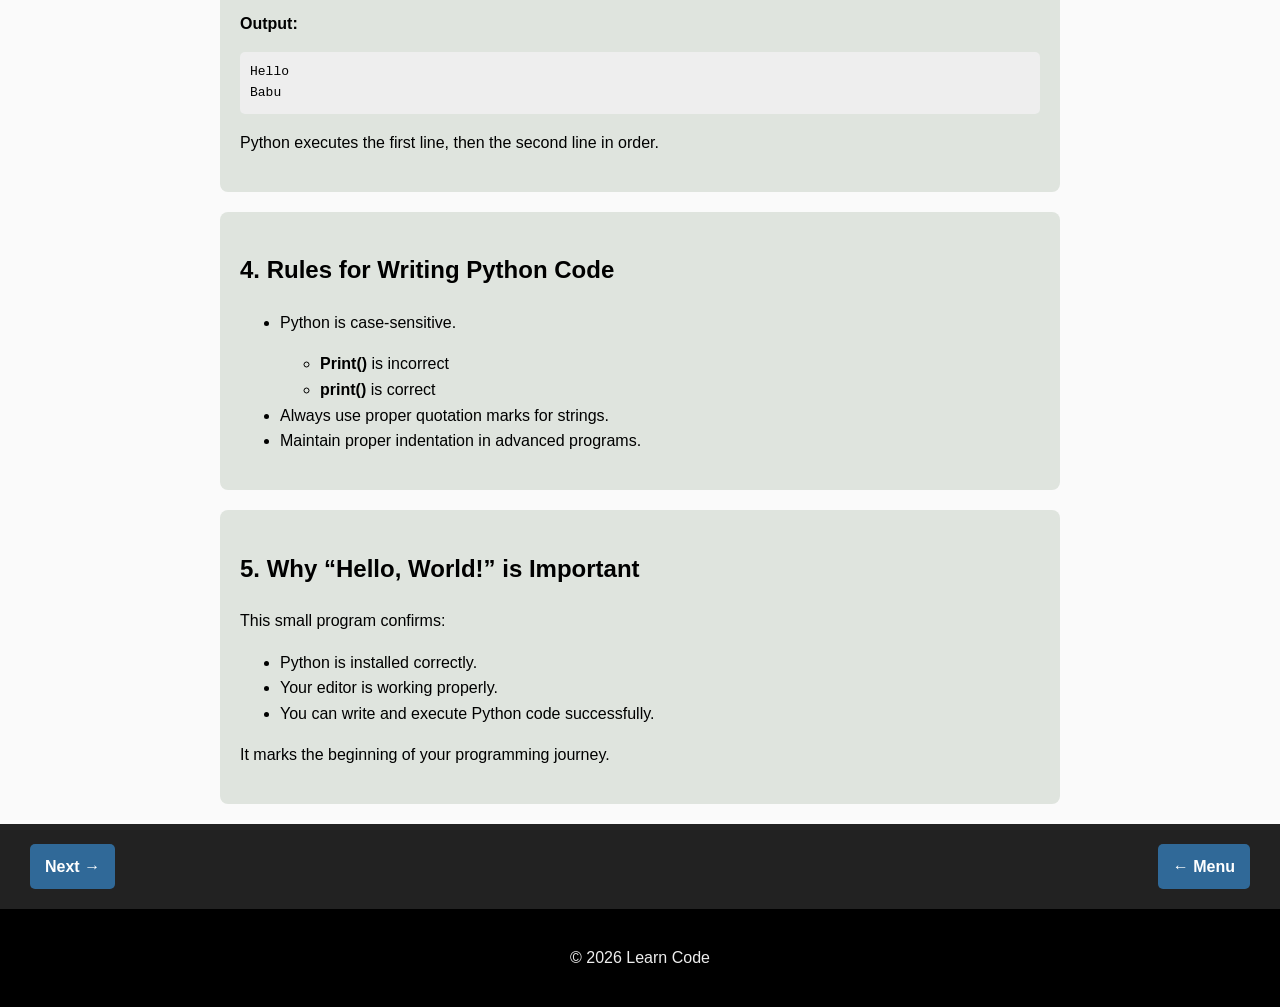
<file: 6Your First Python Program.html>
<!DOCTYPE html>
<html>

<head>
  <meta charset="UTF-8">
  <meta name="viewport" content="width=device-width, initial-scale=1">
  <title>Your First Python Program</title>
  <link rel="stylesheet" href="style.css">
</head>

<body>
  <header class="heroine">
    <h1>Your First Python Program</h1>
  </header>
  <section>
    <p>After installing Python successfully, the next step is to write and run your first Python program. Traditionally, the first program written in any programming language is called the <strong>“Hello, World!”</strong> program.</p>
  </section>
  <img src="yourfirstpythonprogram.jpg" alt="Your first Python Program" class="image" width="400">
  <section>
    <h2>1. Writing Your First Program</h2>
    <p>Open IDLE, Command Prompt, Terminal, or any code editor and write the following code:</p>
    <code>
      print("Hello, World!")
    </code>
    <p>This is the simplest Python program.</p>
  </section>
  <section>
    <h2>2. Understanding the print() Function</h2>
    <p>The print() function is used to display output on the screen.</p>
    <p>In the program:</p>
    <ul>
      <li><strong>print</strong> is a built-in function in Python.</li>
      <li>The text inside parentheses is called an argument.</li>
      <li>The text inside quotation marks " " is called a string.</li>
    </ul>
    <p>When Python executes this program, it displays:</p>
    <code>
      Hello, World!
    </code>
    <p>This means Python has successfully executed your first program.</p>
  </section>
  <section>
    <h2>3. How Python Executes a Program</h2>
    <p>Python is an interpreted language. This means:</p>
    <ul>
      <li>Python reads the program line by line.</li>
      <li>It executes each line immediately.</li>
      <li>If there is an error, it stops and shows the error message.</li>
    </ul>
    <p><strong>For example:</strong></p>
    <code>
      print("Hello")<br>
      print("Babu")
    </code>
    <p><strong>Output:</strong></p>
    <code>
      Hello <br>
      Babu
    </code>
    <p>Python executes the first line, then the second line in order.</p>
  </section>
  <section>
    <h2>4. Rules for Writing Python Code</h2>
    <ul>
      <li>
        <p>Python is case-sensitive.</p>
        <ul>
          <li><strong>Print()</strong> is incorrect</li>
          <li><strong>print()</strong> is correct</li>
        </ul>
      </li>
      <li>Always use proper quotation marks for strings.</li>
      <li>Maintain proper indentation in advanced programs.</li>
    </ul>
  </section>
  <section>
    <h2>5. Why “Hello, World!” is Important</h2>
    <p>This small program confirms:</p>
    <ul>
      <li>Python is installed correctly.</li>
      <li>Your editor is working properly.</li>
      <li>You can write and execute Python code successfully.</li>
    </ul>
    <p>It marks the beginning of your programming journey.</p>
  </section>
  <nav>
    <a href="7pythonvariables.html">Next →</a>
    <a href="Python.html">← Menu</a>
  </nav>
  <footer>
    <p>&copy; 2026 Learn Code</p>
  </footer>
</body>


</html>
</file>
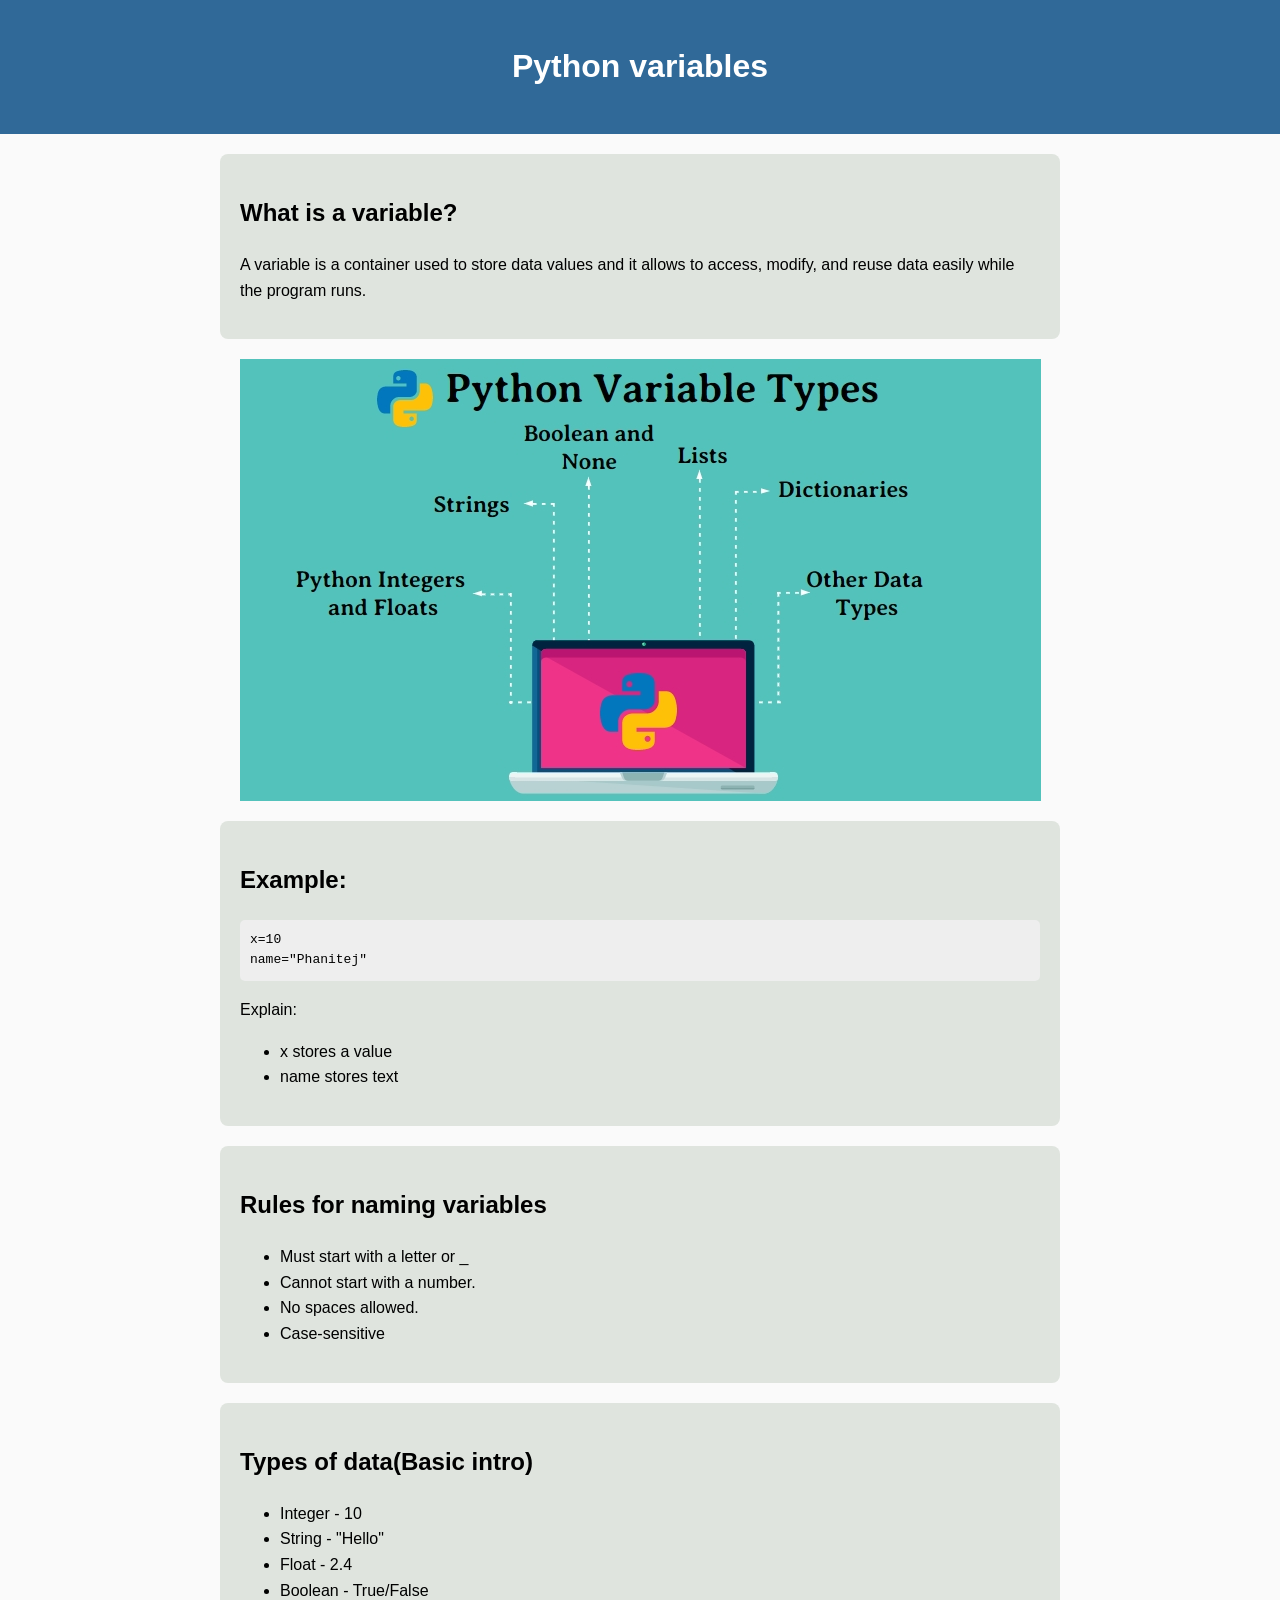
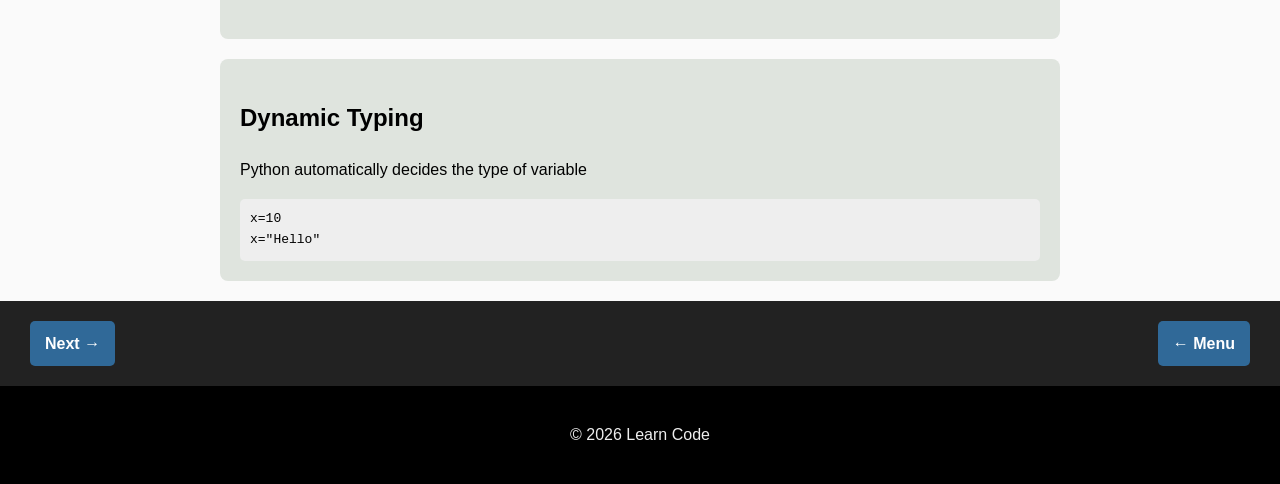
<file: 7pythonvariables.html>
<!DOCTYPE html>
<html lang="en">
<head>
    <meta charset="UTF-8">
    <meta name="viewport" content="width=device-width, initial-scale=1.0">
    <meta name="description" content="A Variable in Python is a container used to store and manage data values in a program.">
    <title>Python Variables</title>
    <link rel="stylesheet" href="style.css">
</head>
<body>
    <header class="heroine">
        <h1>Python variables</h1>
    </header>
    <main>
        <section>
            <h2>What is a variable?</h2>
            <p>A variable is a container used to store data values and it allows to access, modify, and reuse data easily while the program runs.</p>
        </section>
        <img src="pythonvariables.jpg" alt="Python Variables" class="image">
        <section>
            <h2>Example:</h2>
            <code>
                x=10 <br>
                name="Phanitej"
            </code>
            <p>Explain:</p>
            <ul>
                <li>x stores a value</li>
                <li>name stores text</li>
            </ul>
        </section>
        <section>
            <h2>Rules for naming variables</h2>
            <ul>
                <li>Must start with  a letter or _</li>
                <li>Cannot start with a number.</li>
                <li>No spaces allowed.</li>
                <li>Case-sensitive</li>
            </ul>
        </section>
        <section>
            <h2>Types of data(Basic intro)</h2>
            <ul>
                <li>Integer - 10</li>
                <li>String - "Hello"</li>
                <li>Float - 2.4</li>
                <li>Boolean - True/False</li>
            </ul>
        </section>
        <section>
            <h2>Dynamic Typing</h2>
            <p>Python automatically decides the type of variable</p>
            <code>
                x=10 <br>
                x="Hello"
            </code>
        </section>
    </main>
    <nav>
        <a href="8Python.html">Next →</a>
        <a href="Python.html">← Menu</a>
    </nav>
    <footer>
        <p>&copy; 2026 Learn Code</p>
    </footer>
    
</body>
</html>
</file>
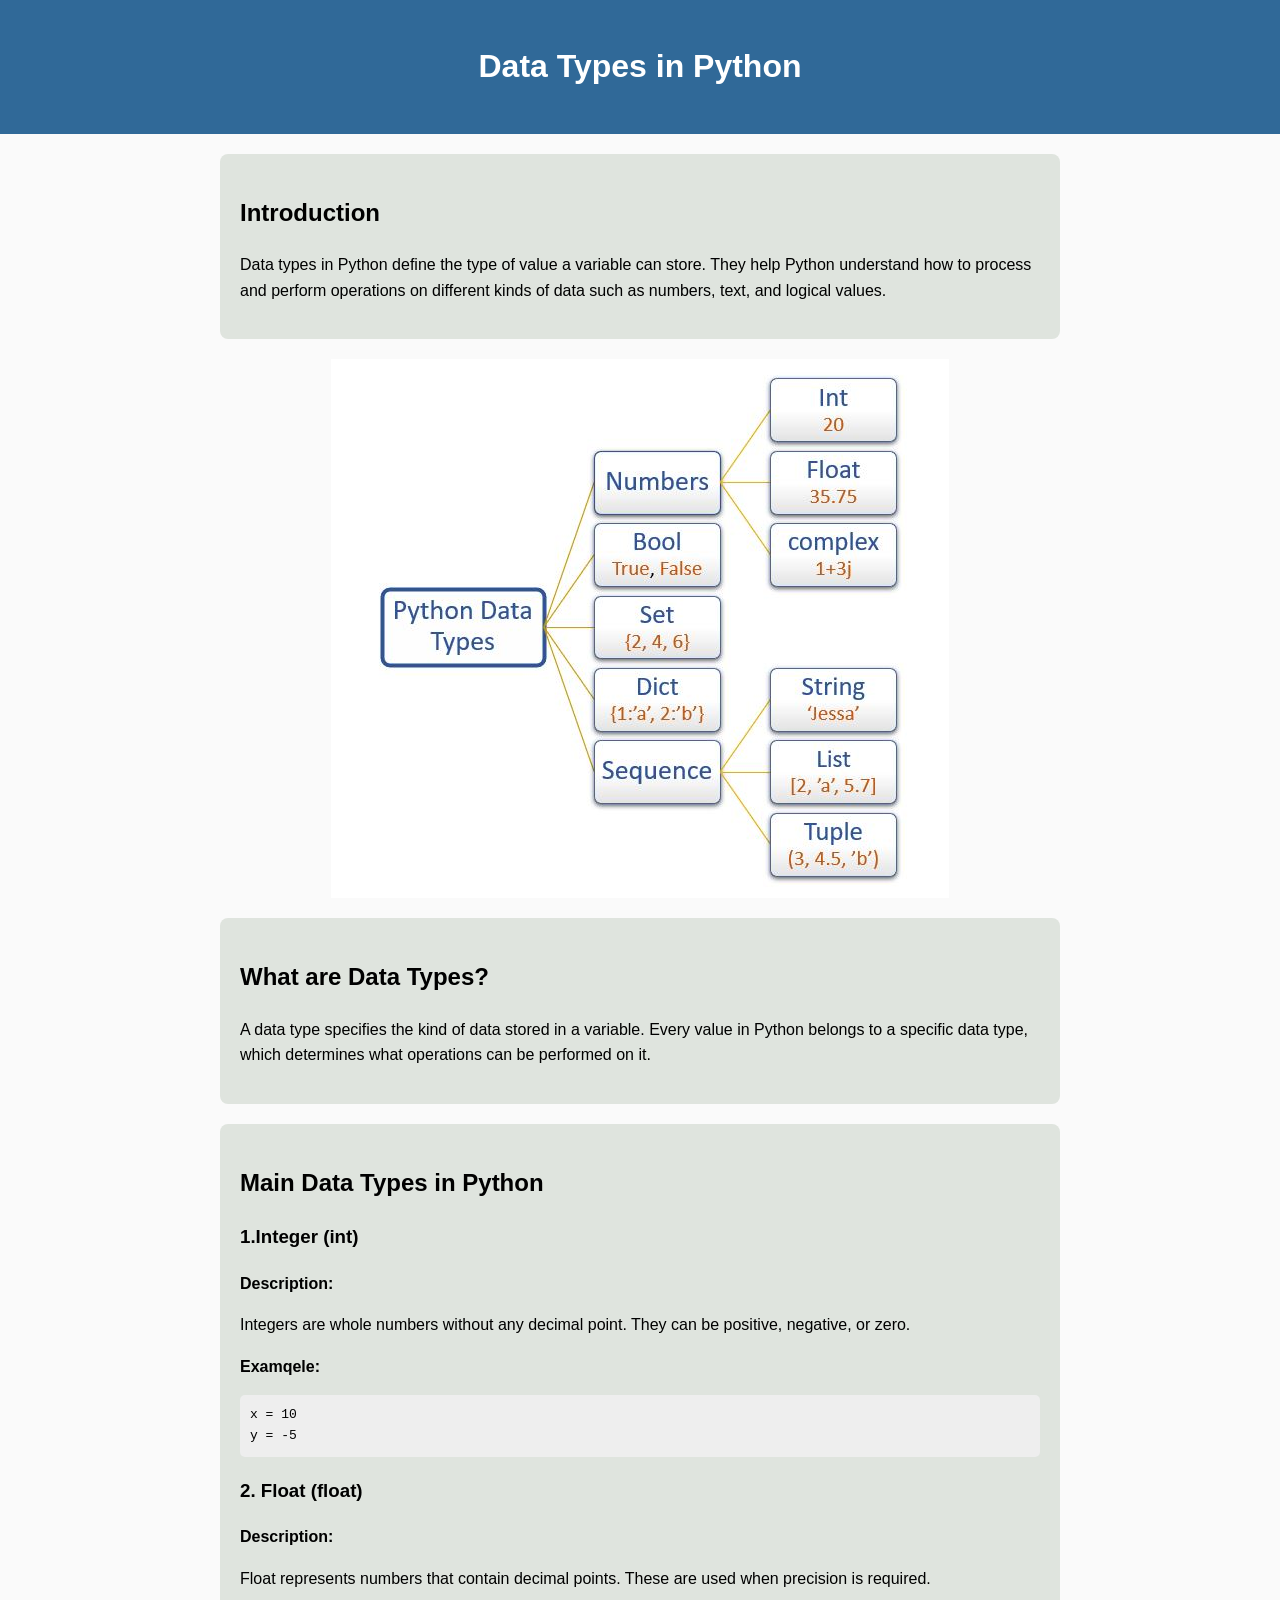
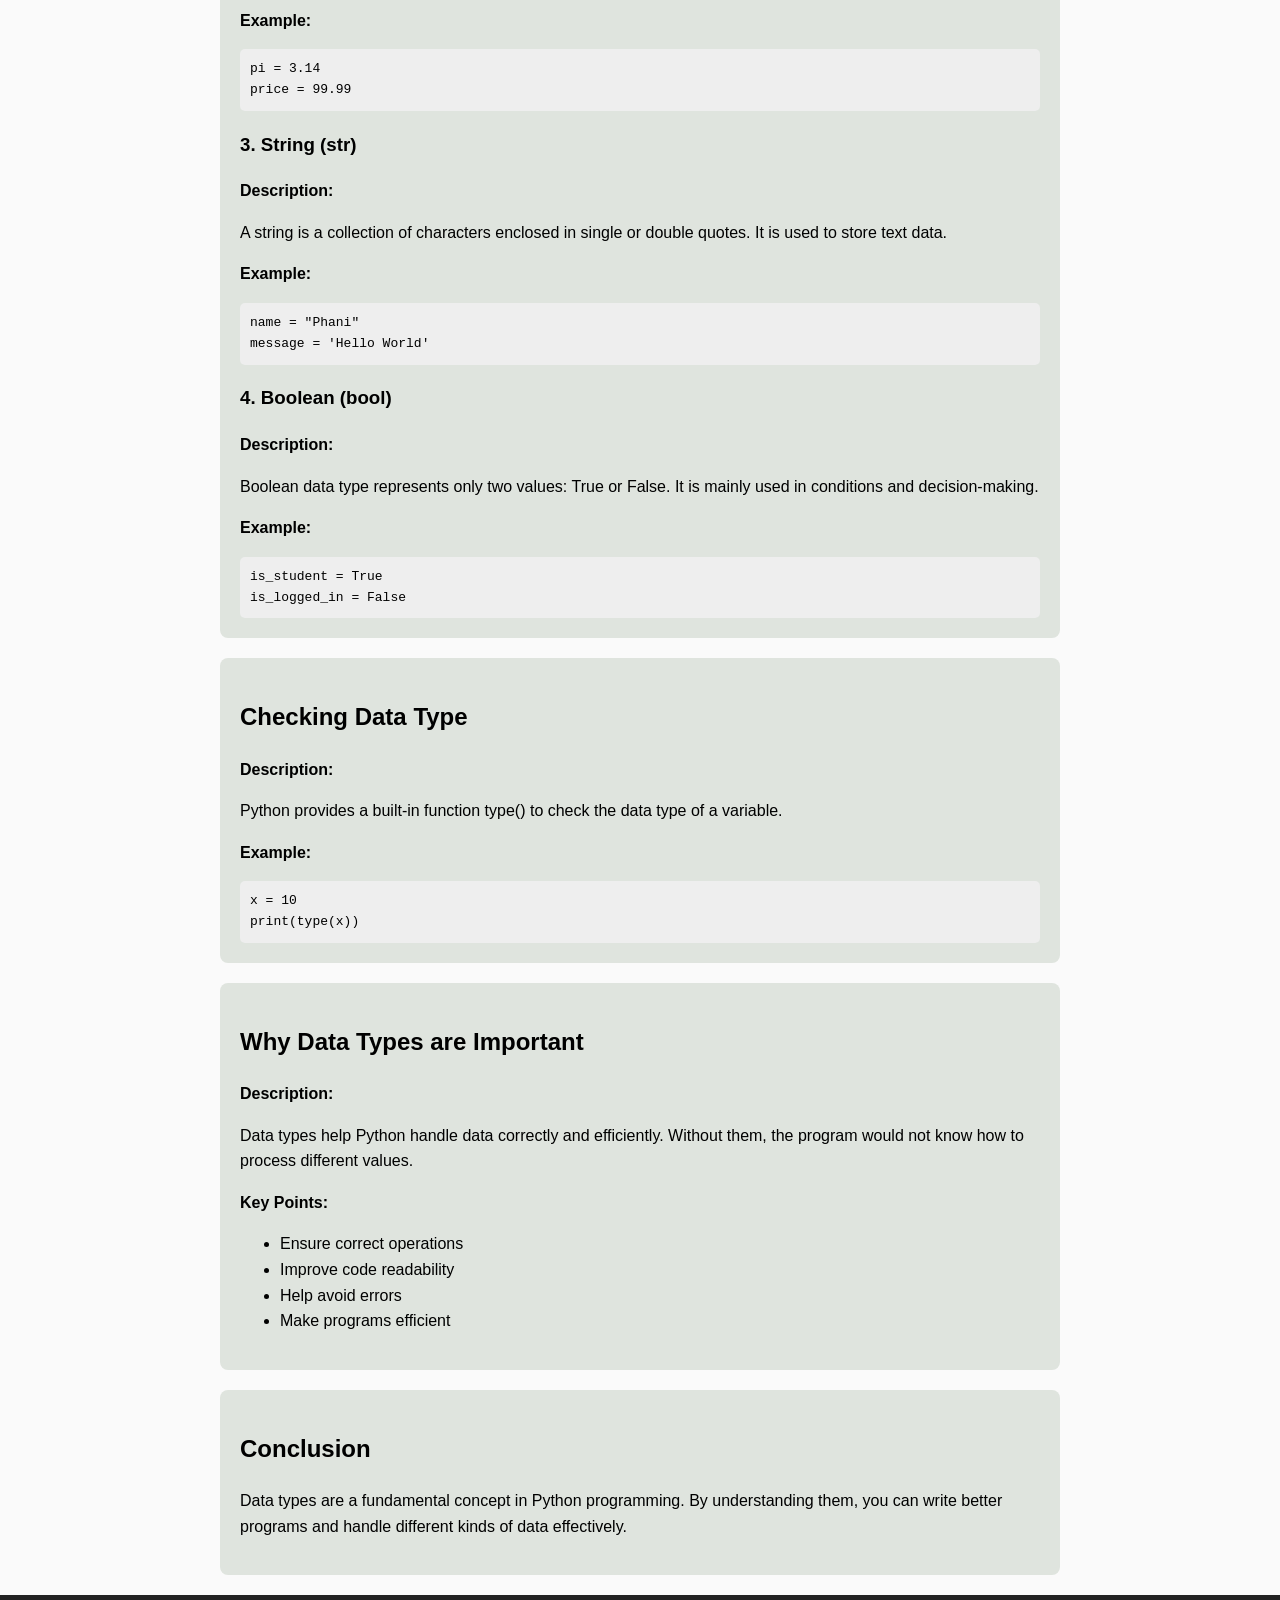
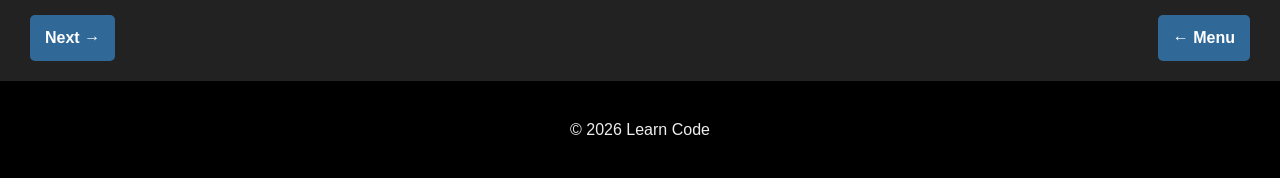
<file: 8Python.html>
<!DOCTYPE html>
<html lang="en">

<head>
    <meta charset="UTF-8">
    <meta name="viewport" content="width=device-width, initial-scale=1.0">
    <title>Data Types in Python</title>
    <meta name="description" content="Data types in Python define the type of value a variable can store, such as numbers, text, or boolean values.
They help Python understand how to handle and perform operations on different kinds of data.">
    <link rel="stylesheet" href="style.css">
</head>

<body>
    <header class="heroine">
        <h1>Data Types in Python</h1>
    </header>
    <main>
        <section>
            <h2>Introduction</h2>
            <p>Data types in Python define the type of value a variable can store. They help Python understand how to
                process and perform operations on different kinds of data such as numbers, text, and logical values.</p>
        </section>
        <img src="8python.jpg" alt="Data types in Python" class="image">
        <section>
            <h2>What are Data Types?</h2>
            <p>A data type specifies the kind of data stored in a variable. Every value in Python belongs to a specific
                data type, which determines what operations can be performed on it.</p>
        </section>
        <section>
            <h2>Main Data Types in Python</h2>
            <div>
                <h3>1.Integer (int) </h3>
                <p class="bold">Description:</p>
                <p>Integers are whole numbers without any decimal point. They can be positive, negative, or zero.</p>
                <p class="bold">Examqele:</p>
                <code>
                x = 10 <br>
y = -5
            </code>
            </div>
            <div>
                <h3>2. Float (float)</h3>
                <p class="bold">Description:</p>
                <p>Float represents numbers that contain decimal points. These are used when precision is required.</p>
                <p class="bold">Example:</p>
                <code>
                    pi = 3.14 <br>
price = 99.99
                </code>
            </div>
            <div>
                <h3>3. String (str)</h3>
                <p class="bold">Description:</p>
                <p>A string is a collection of characters enclosed in single or double quotes. It is used to store text
                    data.</p>
                <p class="bold">Example:</p>
                <code>
                    name = "Phani" <br>
message = 'Hello World'
                </code>
            </div>
            <div>
                <h3>4. Boolean (bool)</h3>
                <p class="bold">Description:</p>
                <p>Boolean data type represents only two values: True or False. It is mainly used in conditions and
                    decision-making.</p>
                <p class="bold">Example:</p>
                <code>
                    is_student = True <br>
is_logged_in = False
                </code>
            </div>
        </section>
        <section>
            <h2>Checking Data Type</h2>
            <p class="bold">Description:</p>
            <p>Python provides a built-in function type() to check the data type of a variable.</p>
            <p class="bold">Example:</p>
            <code>
                x = 10 <br>
print(type(x))
            </code>
        </section>
        <section>
            <h2>Why Data Types are Important</h2>
            <p class="bold">Description:</p>
            <p>Data types help Python handle data correctly and efficiently. Without them, the program would not know
                how to process different values.</p>
            <p class="bold">Key Points:</p>
            <ul>
                <li>Ensure correct operations</li>
                <li>Improve code readability</li>
                <li>Help avoid errors</li>
                <li>Make programs efficient</li>
            </ul>
        </section>
        <section>
            <h2>Conclusion</h2>
            <p>Data types are a fundamental concept in Python programming. By understanding them, you can write better
                programs and handle different kinds of data effectively.</p>
        </section>
    </main>
    <nav>
        <a href="">Next →</a>
        <a href="Python.html">← Menu</a>
    </nav>
    <footer>
        <p>&copy; 2026 Learn Code</p>
    </footer>
</body>

</html>
</file>
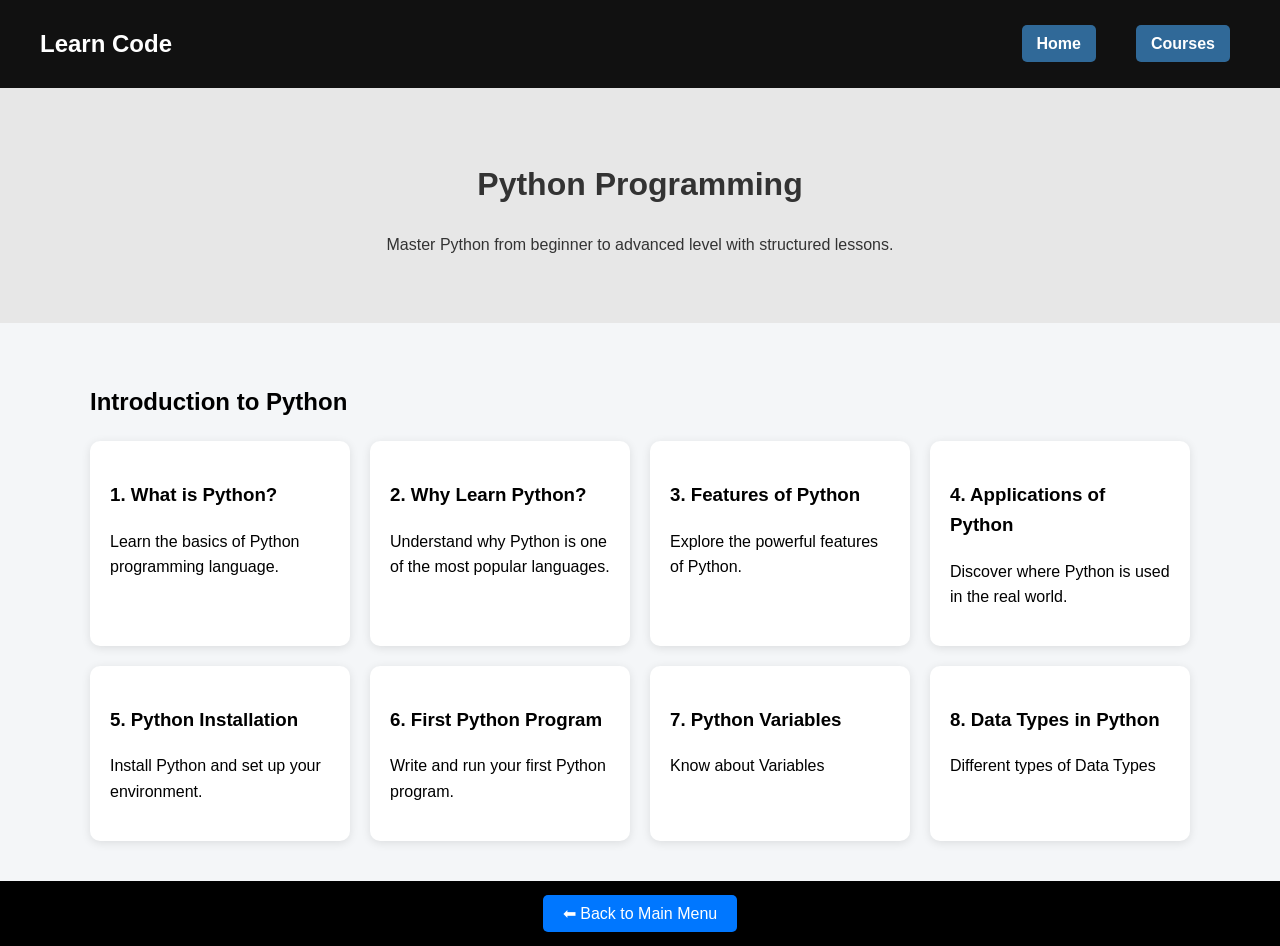
<file: Python.html>
<!DOCTYPE html>
<html lang="en">

<head>
  <meta charset="UTF-8">
  <meta name="viewport" content="width=device-width, initial-scale=1">
  <title>Python Programming | Learn Code</title>
  <link rel="stylesheet" href="style.css">
</head>

<body class="bodypart">

  <!-- Navigation Bar -->
  <nav class="navbar">
    <h2 class="logo">Learn Code</h2>
    <ul class="nav-links">
      <li><a href="index.html">Home</a></li>
      <li><a href="#">Courses</a></li>
    </ul>
  </nav>

  <!-- Hero Section -->
  <header class="hero">
    <h1>Python Programming</h1>
    <p>Master Python from beginner to advanced level with structured lessons.</p>
  </header>



  <!-- Course Lessons -->
  <main class="container">

    <h2>Introduction to Python</h2>

    <div class="lesson-grid">

      <a href="1What is Python.html" class="lesson-card">
        <h3>1. What is Python?</h3>
        <p>Learn the basics of Python programming language.</p>
      </a>

      <a href="2Why learn Python.html" class="lesson-card">
        <h3>2. Why Learn Python?</h3>
        <p>Understand why Python is one of the most popular languages.</p>
      </a>

      <a href="3Features of Python.html" class="lesson-card">
        <h3>3. Features of Python</h3>
        <p>Explore the powerful features of Python.</p>
      </a>

      <a href="4Applications of Python.html" class="lesson-card">
        <h3>4. Applications of Python</h3>
        <p>Discover where Python is used in the real world.</p>
      </a>

      <a href="5Python Versions and Installation.html" class="lesson-card">
        <h3>5. Python Installation</h3>
        <p>Install Python and set up your environment.</p>
      </a>

      <a href="6Your First Python Program.html" class="lesson-card">
        <h3>6. First Python Program</h3>
        <p>Write and run your first Python program.</p>
      </a>

      <a href="7pythonvariables.html" class="lesson-card">
        <h3>7. Python Variables</h3>
        <p>Know about Variables</p>
      </a>

      <a href="8Python.html" class="lesson-card">
        <h3>8. Data Types in Python</h3>
        <p>Different types of Data Types</p>
      </a>

    </div>

  </main>

  <!-- Footer -->
  <footer class="footer">
    <a href="index.html" class="back-btn">⬅ Back to Main Menu</a>
  </footer>

</body>

</html>
</file>
<file: style.css>
.start-btn {
  display: inline-block;
  margin-top: 15px;
  padding: 10px 20px;
  background: #0077ff;
  color: white;
  text-decoration: none;
  border-radius: 5px;
}

.start-btn:hover {
  background: #0056cc;
}

nav {
  background: #222;
  padding: 10px;
  text-align: center;
}

nav a {
  color: white;
  margin: 10px;
  text-decoration: none;
  font-weight: bold;
}

nav a:hover {
  color: #00bfff;
}

.courses {
  text-align: center;
  padding: 30px;
}

.course-container {
  display: flex;
  flex-wrap: wrap;
  justify-content: center;
  gap: 20px;
}

.course-card {
  width: 200px;
  padding: 20px;
  border: 1px solid #ddd;
  border-radius: 8px;
  background: #f9f9f9;
}

.course-card a {
  display: inline-block;
  margin-top: 10px;
  padding: 8px 15px;
  background: #0077ff;
  color: white;
  text-decoration: none;
  border-radius: 5px;
}

.course-card a:hover {
  background: blue;
}

.course-card:hover {
  transform: translateY(-5px);
  box-shadow: 0 5px 15px rgba(0, 0, 0, 0.2);
  transition: 0.3s;
}

nav {
  display: flex;
  justify-content: space-between;
  align-items: center;
  background: #222;
  padding: 10px 20px;
}

.menu a {
  color: white;
  margin-left: 15px;
  text-decoration: none;
  font-weight: bold;
}

.menu a:hover {
  color: #00bfff;
}

.logo {
  color: white;
}

nav {
  display: flex;
  justify-content: space-between;
  align-items: center;
  background: #222;
  padding: 10px 20px;
}

.brand {
  line-height: 1;
}

.logo {
  color: white;
  margin: 0;
}

.tagline {
  color: #ccc;
  font-size: 12px;
  margin: 0;
}

.menu a {
  color: white;
  margin-left: 15px;
  text-decoration: none;
  font-weight: bold;
}

.menu a:hover {
  color: #00bfff;
}

.course-card {
  transition: 0.3s;
}

.course-card:hover {
  transform: translateY(-5px);
  box-shadow: 0 5px 15px rgba(0, 0, 0, 0.2);
}

section {
  margin-top: 40px;
}

html {
  scroll-behavior: smooth;
}

.features {
  text-align: center;
  margin-top: 40px;
}

.feature-container {
  display: flex;
  flex-wrap: wrap;
  justify-content: center;
  gap: 20px;
  margin-top: 20px;
}

.feature-card {
  width: 220px;
  padding: 20px;
  border: 1px solid #ddd;
  border-radius: 8px;
  background: #f9f9f9;
  transition: 0.3s;
}

.feature-card:hover {
  transform: translateY(-5px);
  box-shadow: 0 5px 15px rgba(0, 0, 0, 0.2);
}

.contact {
  text-align: center;
  margin-top: 40px;
}

.contact form {
  display: flex;
  flex-direction: column;
  width: 300px;
  margin: auto;
  gap: 10px;
}

.contact input,
.contact textarea {
  padding: 10px;
  border: 1px solid #ccc;
  border-radius: 5px;
}

.contact button {
  padding: 10px;
  background: #0077ff;
  color: white;
  border: none;
  border-radius: 5px;
  cursor: pointer;
}

.contact button:hover {
  background: #0056cc;
}

.section-title {
  margin-bottom: 15px;
}

.course-list li {
  margin: 8px 0;
}

.back-btn:hover {
  background: #0056cc;
}

/* NAVBAR */

.navbar {
  display: flex;
  justify-content: space-between;
  align-items: center;
  padding: 15px 40px;
  background: #111;
  color: white;
}

.nav-links {
  display: flex;
  list-style: none;
  gap: 20px;
}

.nav-links a {
  color: white;
  text-decoration: none;
}

/* HERO */

.hero {
  text-align: center;
  padding: 50px;
  background: #e7e7e7;
}

/* LESSON GRID */

.lesson-grid {
  display: grid;
  grid-template-columns: repeat(auto-fit, minmax(220px, 1fr));
  gap: 20px;
}

/* FOOTER */

footer {
  text-align: center;
  padding: 20px;
  background-color: black;
  color: #eee;

}

.back-btn {
  background: #0077ff;
  color: white;
  padding: 10px 20px;
  text-decoration: none;
  border-radius: 5px;
}

.container {
  max-width: 1100px;
  margin: auto;
  padding: 40px 20px;
}

body {
  font-family: Arial, sans-serif;
  line-height: 1.6;
  margin: 0;
  background: #fafafa;
}

.lesson-card {
  display: block;
  background: white;
  padding: 20px;
  border-radius: 10px;
  text-decoration: none;
  color: black;
  box-shadow: 0 2px 10px rgba(0, 0, 0, 0.1);
  transition: all 0.3s ease;
}

.lesson-card:hover {
  transform: translateY(-6px);
  box-shadow: 0 10px 25px rgba(0, 0, 0, 0.15);
}

.navbar {
  display: flex;
  justify-content: space-between;
  align-items: center;
  padding: 15px 40px;
  background: #111;
  color: white;
  position: sticky;
  top: 0;
}

/* Layout */

.layout {
  display: flex;
}

/* Sidebar */

.sidebar {
  width: 250px;
  background: #f4f4f4;
  padding: 20px;
  height: 100vh;
  position: sticky;
  top: 0;
}

.sidebar ul {
  list-style: none;
  padding: 0;
}

.sidebar li {
  margin: 10px 0;
}

.sidebar a {
  text-decoration: none;
  color: #333;
}

/* Main Content */

.content {
  flex: 1;
  padding: 40px;
}

/* 1.Python */
.bodypart {
  font-family: Arial, sans-serif;
  line-height: 1.6;
  margin: 0;
  background: #f4f6f8;
  color: #333;
}

.heroine {
  background: #306998;
  color: white;
  padding: 20px;
  text-align: center;
}

section {
  background: rgb(223, 228, 222);
  margin: 20px auto;
  padding: 20px;
  max-width: 800px;
  border-radius: 8px;
}

h2 {
  color: #000000;
}

code {
  background: #eee;
  padding: 10px;
  display: block;
  border-radius: 5px;
}

a {
  text-decoration: none;
  color: white;
  background: #306998;
  padding: 10px 15px;
  border-radius: 5px;
}

a:hover {
  background: #969a9e;
}

.image {
  display: block;
  margin-left: auto;
  margin-right: auto;
  margin-top: 20px;
}

.bold {
  font-weight: bold;
}

@media (max-width: 760px) {
  img {
    width: 70%
  }
}
</file>
